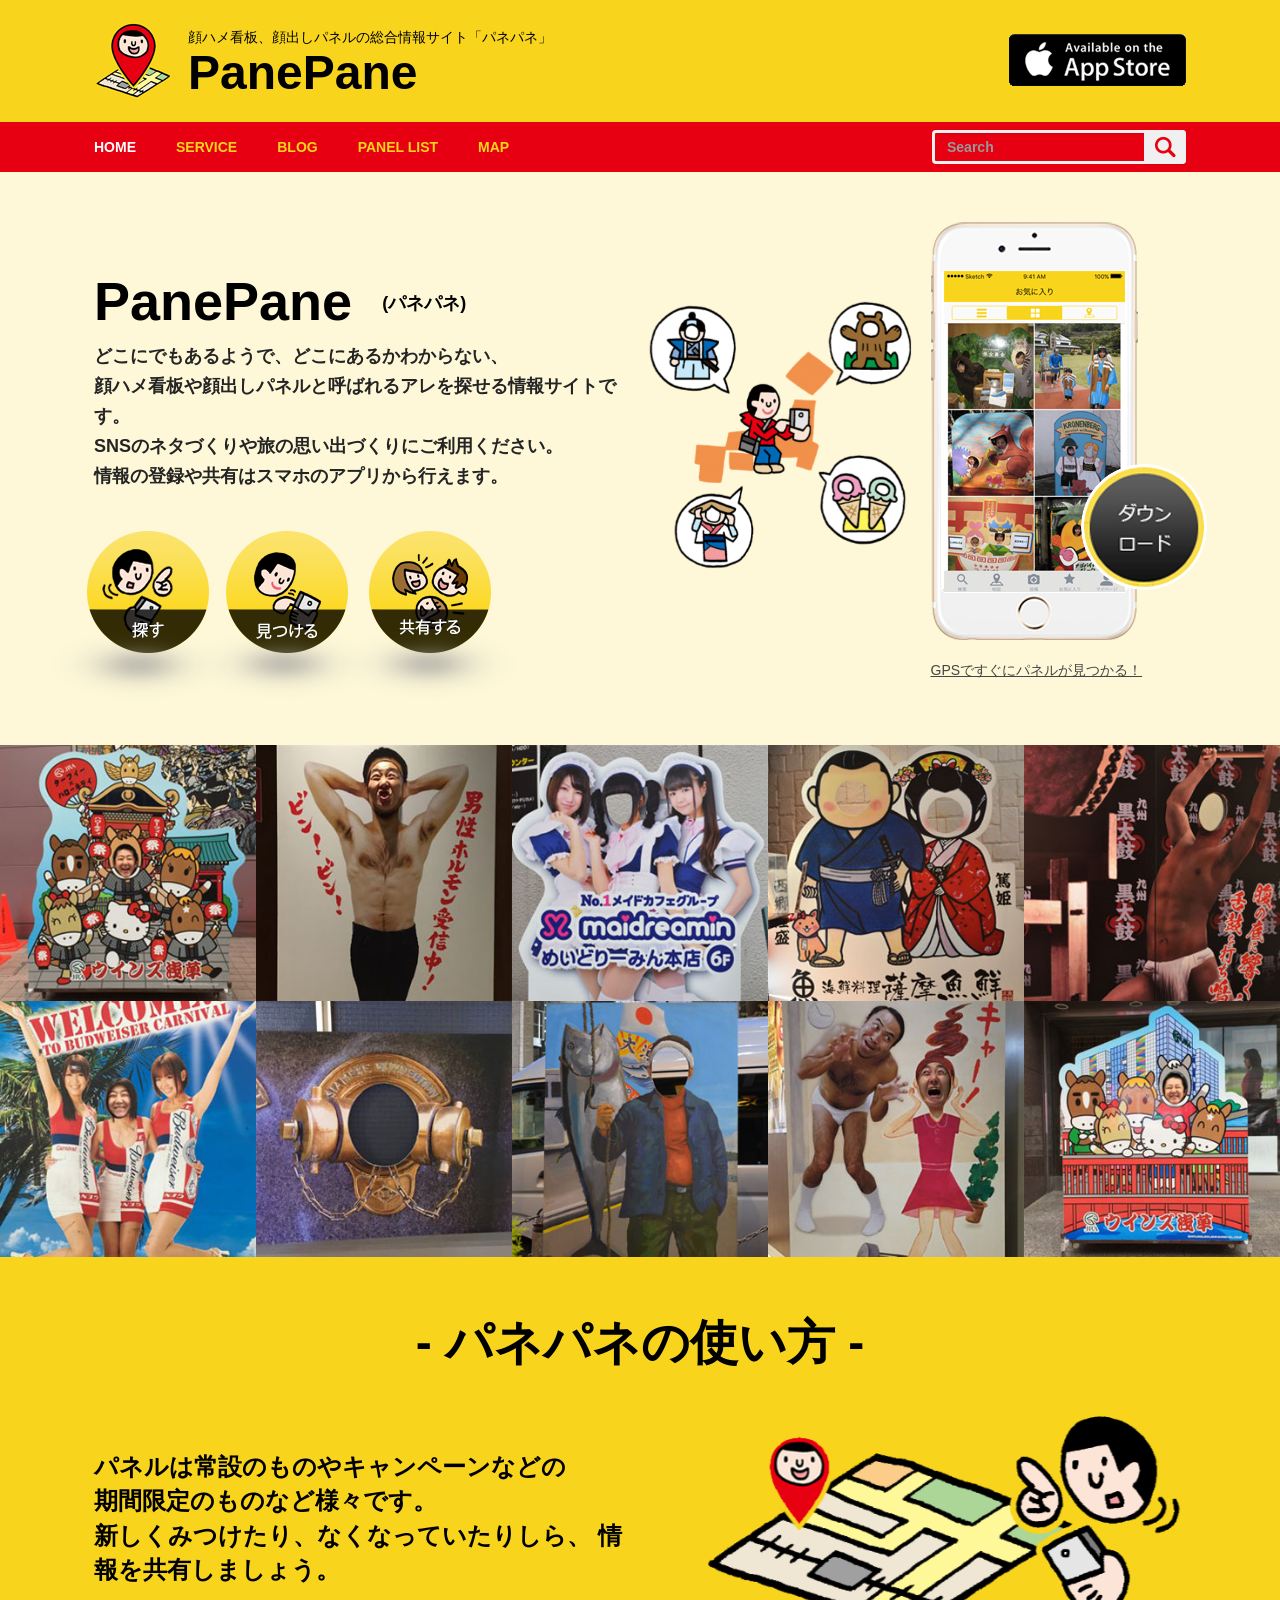
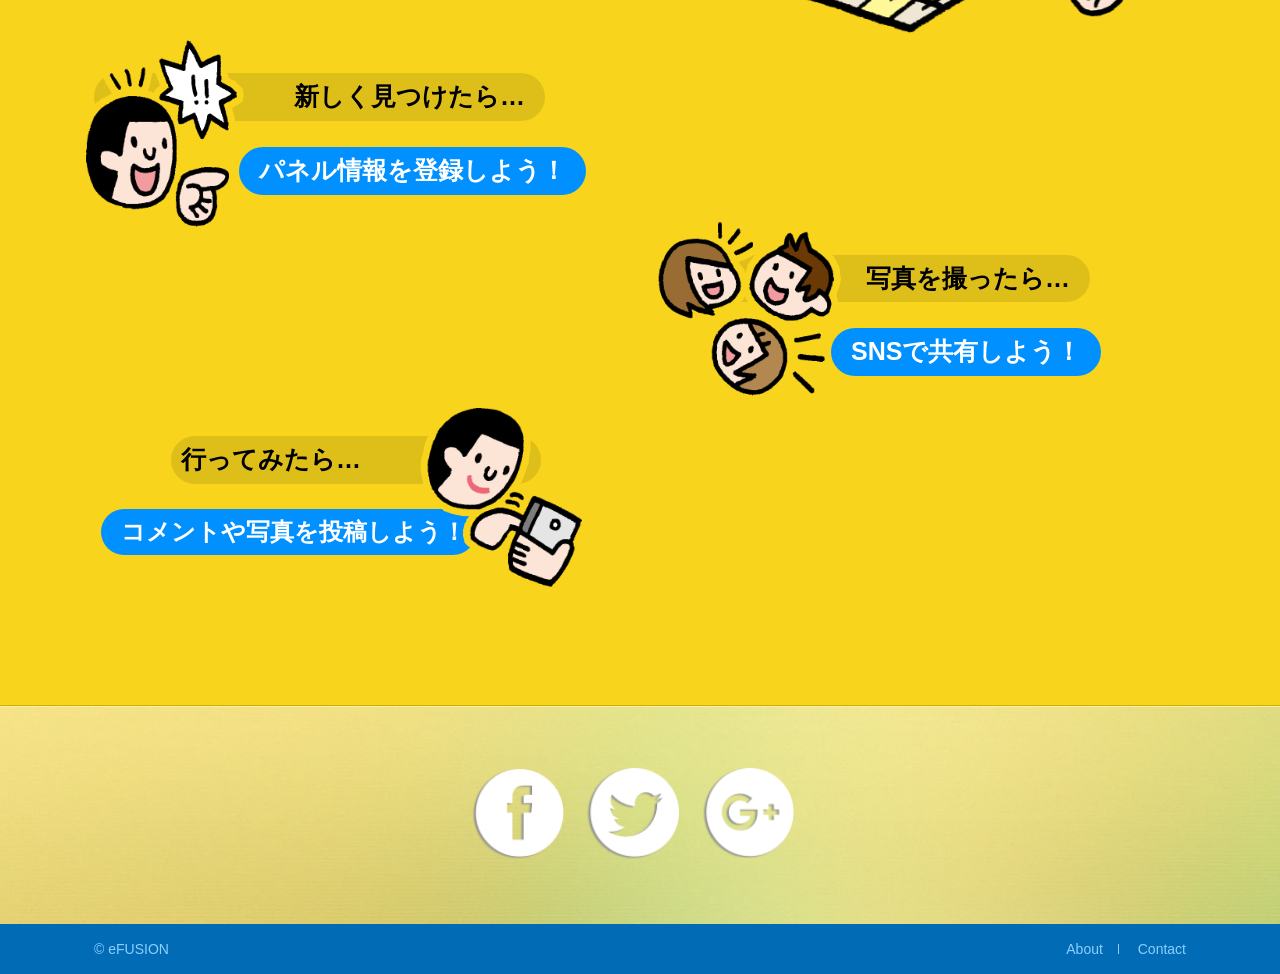
<file: HTML/index.html>
<!DOCTYPE html>
    <!--[if lt IE 7]> <html class="lt-ie9 lt-ie8 lt-ie7" lang="en"> <![endif]-->
    <!--[if IE 7]> <html class="lt-ie9 lt-ie8" lang="en"> <![endif]-->
    <!--[if IE 8]> <html class="lt-ie9" lang="en"> <![endif]-->
    <!--[if gt IE 8]><!--> <html lang="en"> <!--<![endif]-->
  <head>
    <meta charset="utf-8">
    <meta http-equiv="X-UA-Compatible" content="IE=edge">
    <meta name="viewport" content="width=device-width, initial-scale=1">
    <!-- The above 3 meta tags *must* come first in the head; any other head content must come *after* these tags -->
    <link rel="icon" href="images/fav.png">
    <title>PanePane</title>

    <!-- Start css -->
	<link rel="stylesheet" type="text/css" href="css/style.css">
	<link rel="stylesheet" type="text/css" href="css/bootstrap.css">
	<link rel="stylesheet" type="text/css" href="css/bootstrap-theme.css">
    <link rel="stylesheet" type="text/css" href="css/animated1.css">
    <!-- End css -->

    <!-- Start js -->
	<script src="https://ajax.googleapis.com/ajax/libs/jquery/1.11.2/jquery.min.js"></script>
    <script type="text/javascript" src="js/bootstrap.js"></script>
    <script type="text/javascript" src="js/wow.min.js"></script>
    <!-- End js -->

    <!-- HTML5 shim and Respond.js for IE8 support of HTML5 elements and media queries -->
    <!-- WARNING: Respond.js doesn't work if you view the page via file:// -->
    <!--[if lt IE 9]>
      <script src="https://oss.maxcdn.com/html5shiv/3.7.2/html5shiv.min.js"></script>
      <script src="https://oss.maxcdn.com/respond/1.4.2/respond.min.js"></script>
    <![endif]-->
    <script>
		new WOW().init();
	</script>

  </head>
  <body>

    <div class="mainwrapper">
    	<!--start hader section-->
        <header>
            <div class="header_top">
                <div class="container">
                    <div class="col-sm-8">
                        <div class="logo">
                            <a href="#"><img src="images/logo.png" alt="" title=""></a>
                            <p>顔ハメ看板、顔出しパネルの総合情報サイト「パネパネ」</p>
                            <h2>PanePane</h2>
                        </div>
                    </div>
                    <div class="col-sm-4">
                        <div class="app">
                            <a href="https://itunes.apple.com/us/app/panepane-yanhame-kan-ban-yan/id1107382086?ls=1&mt=8" target="_blank"><img src="images/app_store.png" alt="" title=""></a>
                        </div>
                    </div>
                </div>
            </div>
            <div class="header_nav">
            	<div class="container">
                    <nav class="navbar navbar-default">
                      <div class="container-fluid">
                        <!-- Brand and toggle get grouped for better mobile display -->
                        <div class="navbar-header">
                          <button type="button" class="navbar-toggle collapsed" data-toggle="collapse" data-target="#bs-example-navbar-collapse-1" aria-expanded="false">
                            <span class="sr-only">Toggle navigation</span>
                            <span class="icon-bar"></span>
                            <span class="icon-bar"></span>
                            <span class="icon-bar"></span>
                          </button>
                        </div>
                        <!-- Collect the nav links, forms, and other content for toggling -->
                        <div class="collapse navbar-collapse" id="bs-example-navbar-collapse-1">
                          <ul class="nav navbar-nav">
                            <li><a class="active" href="#">Home</a></li>
                            <li><a href="#">Service</a></li>
                            <li><a href="#">Blog</a></li>
                            <li><a href="panel_list.html">Panel List</a></li>
                            <li><a href="map.html">Map</a></li>
                          </ul>
                        </div><!-- /.navbar-collapse -->
                      </div><!-- /.container-fluid -->
                    </nav>
                    <form class="navbar-form navbar-left" role="search">
                    	<div class="form-group">
                        	<input type="text" class="form-control" placeholder="Search">
                        </div>
                    	<button type="submit" class="btn btn-default">&nbsp;</button>
                    </form>
            	</div>
            </div>
        </header>
    	<!--end hader section-->
    	<!--start banner section-->
        <section class="banner wow slideInDown" data-wow-delay="0.2s">
        	<div class="container">
            	<div class="col-sm-6">
                	<div class="banner_cont">
                    	<h1>PanePane <span>(パネパネ)</span></h1>
                        <p>どこにでもあるようで、どこにあるかわからない、<br>
                        顔ハメ看板や顔出しパネルと呼ばれるアレを探せる情報サイトです。<br>
                        SNSのネタづくりや旅の思い出づくりにご利用ください。<br>
                        情報の登録や共有はスマホのアプリから行えます。
                        </p>
                    </div>
                    <div class="banner_service wow fadeInUp" data-wow-delay="1s">
                    	<a href="#"><img src="images/look_for.png"></a>
                    	<a href="#"><img src="images/locket.png"></a>
                    	<a href="#"><img src="images/share.png"></a>
                    </div>
                </div>
            	<div class="col-sm-3">
                	<div class="banner_map">
                		<img src="images/map.png" alt="" title="">
                    </div>
                </div>
            	<div class="col-sm-3">
                	<div class="banner_app">
                		<img src="images/phone.png" alt="" title="">
                        <span><a href="https://itunes.apple.com/us/app/panepane-yanhame-kan-ban-yan/id1107382086?ls=1&mt=8" target="_blank"><img src="images/download.png" alt="" title=""></a></span>
                        <a href="https://itunes.apple.com/us/app/panepane-yanhame-kan-ban-yan/id1107382086?ls=1&mt=8" target="_blank">GPSですぐにパネルが見つかる！</a>
                    </div>
                </div>
            </div>
        </section>
    	<!--end banne sectionr-->
    	<!--start panel section-->
        <section class="panel_area">
        	<div class="panel_item">
            	<a href="panel-list-details.html"><img src="images/img1.jpg" alt="" title="">
                <div class="hov">&nbsp;</div></a>
            </div>
        	<div class="panel_item">
            	<a href="#"><img src="images/img2.jpg" alt="" title="">
                <div class="hov">&nbsp;</div></a>
            </div>
        	<div class="panel_item">
            	<a href="#"><img src="images/img3.jpg" alt="" title="">
                <div class="hov">&nbsp;</div></a>
            </div>
        	<div class="panel_item">
            	<a href="#"><img src="images/img4.jpg" alt="" title="">
                <div class="hov">&nbsp;</div></a>
            </div>
        	<div class="panel_item">
            	<a href="#"><img src="images/img5.jpg" alt="" title="">
                <div class="hov">&nbsp;</div></a>
            </div>
        	<div class="panel_item">
            	<a href="#"><img src="images/img6.jpg" alt="" title="">
                <div class="hov">&nbsp;</div></a>
            </div>
        	<div class="panel_item">
            	<a href="#"><img src="images/img7.jpg" alt="" title="">
                <div class="hov">&nbsp;</div></a>
            </div>
        	<div class="panel_item">
            	<a href="#"><img src="images/img8.jpg" alt="" title="">
                <div class="hov">&nbsp;</div></a>
            </div>
        	<div class="panel_item">
            	<a href="#"><img src="images/img9.jpg" alt="" title="">
                <div class="hov">&nbsp;</div></a>
            </div>
        	<div class="panel_item">
            	<a href="#"><img src="images/img10.jpg" alt="" title="">
                <div class="hov">&nbsp;</div></a>
            </div>
        </section>
    	<!--end panel sectionr-->
    	<!--start bloag section-->
        <section class="bloag_area">
			<div class="container">
            	<h1> - パネパネの使い方 - </h1>
                <div class="bloag_area_top">
                	<div class="col-sm-6 wow fadeInLeft" data-wow-delay="0.4s">
                        <p>パネルは常設のものやキャンペーンなどの<br>
                        期間限定のものなど様々です。<br>
                        新しくみつけたり、なくなっていたりしら、
                        情報を共有しましょう。
                        </p>
                	</div>
                	<div class="col-sm-6 wow fadeInRight" data-wow-delay="0.4s">
                        <img src="images/bloag_img1.png" alt="" title="">
                	</div>
                </div>
                
                <div class="bloag_area_post">
                	<div class="bloag_area_post_main float_left wow fadeInUp" data-wow-delay="0.2s">
                    	<div class="bloag_area_post_img"><img src="images/chart1.png" alt="" title=""></div>
                        <div class="bloag_area_post_cont1"><p>新しく見つけたら…</p></div>
                        <div class="bloag_area_post_cont2 test"><p>パネル情報を登録しよう！</p></div>
                	</div>
                </div>
                <div class="bloag_area_post">
                	<div class="bloag_area_post_main float_right wow fadeInUp" data-wow-delay="0.4s">
                    	<div class="bloag_area_post_img"><img src="images/chart2.png" alt="" title=""></div>
                        <div class="bloag_area_post_cont1"><p>写真を撮ったら…</p></div>
                        <div class="bloag_area_post_cont2"><p>SNSで共有しよう！</p></div>
                	</div>
                </div>
                <div class="bloag_area_post">
                	<div class="bloag_area_post_main float_left wow fadeInUp" data-wow-delay="0.6s">
                    	<div class="bloag_area_post_img_right"><img src="images/chart3.png" alt="" title=""></div>
                        <div class="bloag_area_post_cont1_left"><p>行ってみたら…</p></div>
                        <div class="bloag_area_post_cont2_left"><p>コメントや写真を投稿しよう！</p></div>
                	</div>
                </div>
            </div>
        </section>
    	<!--end bloag sectionr-->
    	<!--start footer-->
        <footer>
              <div class="footer_top">
                  <div class="container">
                      <ul>
                      <li><a href="https://www.facebook.com/efusionjp/" target="_blank"><img src="images/facebook_icon.png" alt="" title=""></a></li>
                      <li><a href="https://twitter.com/efusion_ja" target="_blank"><img src="images/twitter_icon.png" alt="" title=""></a></li>
                      <li><a href="https://plus.google.com/106663625365783609235/" target="_blank"><img src="images/google_icon.png" alt="" title=""></a></li>
                  </ul>
                  </div>
              </div>
              
              <div class="footer_bottom">
                  <div class="container">
                      <div class="col-sm-6"><p>© eFUSION</p></div>
                      <div class="col-sm-6">
                          <ul>
                              <li><a href="https://www.efusion.co.jp/">About</a></li>
                              <li><a class="last_child" href="https://www.efusion.co.jp/contact/" target="_blank">Contact</a></li>
                          </ul>
                      </div>
                  </div>
              </div>
        </footer>
    	<!--end footer-->
    </div>

  </body>
</html>
</file>
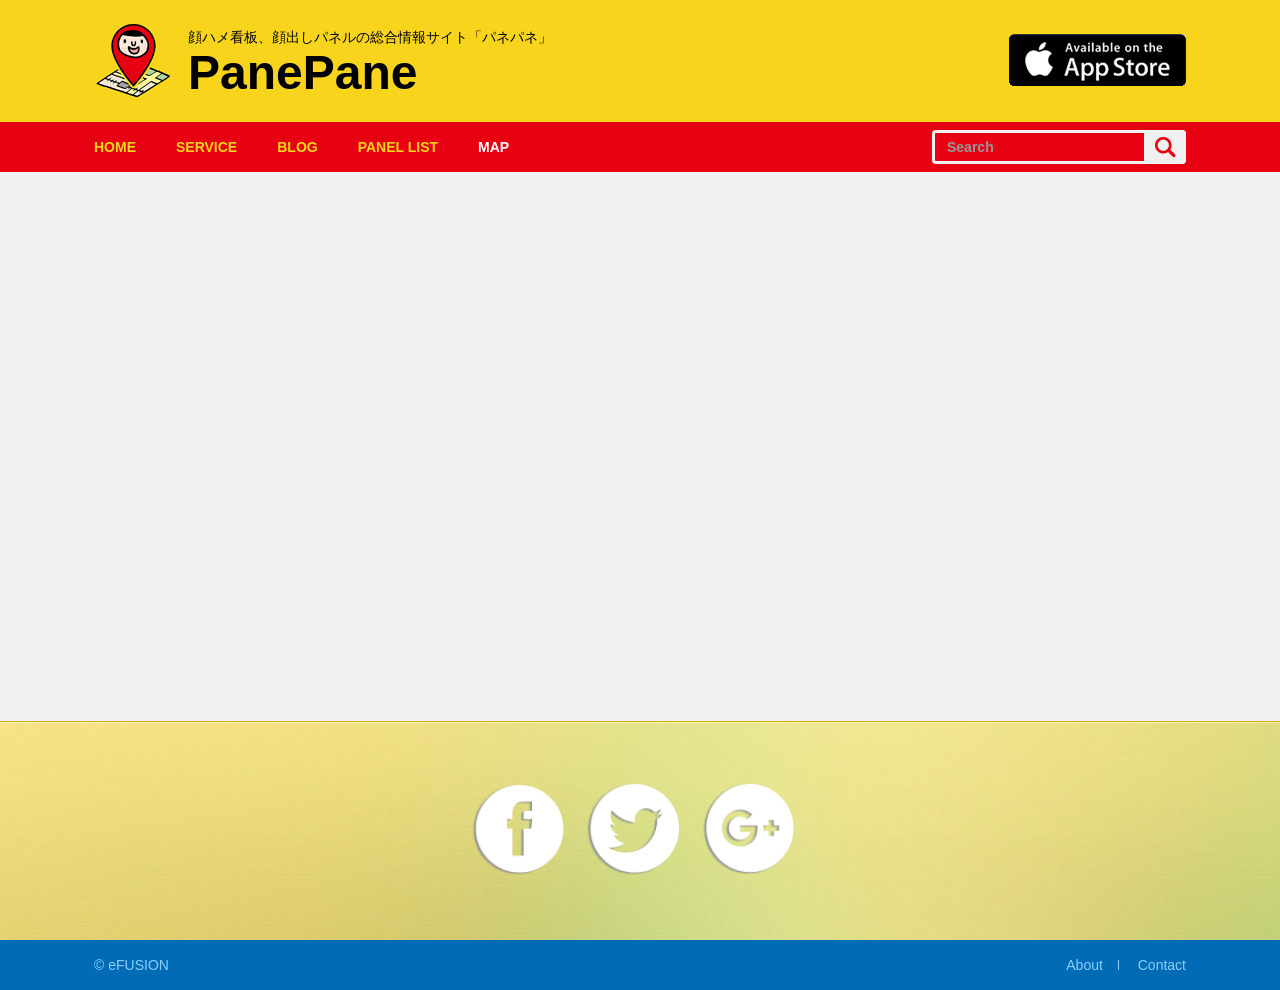
<file: HTML/map.html>
<!DOCTYPE html>
    <!--[if lt IE 7]> <html class="lt-ie9 lt-ie8 lt-ie7" lang="en"> <![endif]-->
    <!--[if IE 7]> <html class="lt-ie9 lt-ie8" lang="en"> <![endif]-->
    <!--[if IE 8]> <html class="lt-ie9" lang="en"> <![endif]-->
    <!--[if gt IE 8]><!--> <html lang="en"> <!--<![endif]-->
  <head>
    <meta charset="utf-8">
    <meta http-equiv="X-UA-Compatible" content="IE=edge">
    <meta name="viewport" content="width=device-width, initial-scale=1">
    <!-- The above 3 meta tags *must* come first in the head; any other head content must come *after* these tags -->
    <link rel="icon" href="images/fav.png">
    <title>PanePane</title>

    <!-- Start css -->
	<link rel="stylesheet" type="text/css" href="css/style.css">
	<link rel="stylesheet" type="text/css" href="css/bootstrap.css">
	<link rel="stylesheet" type="text/css" href="css/bootstrap-theme.css">
    <link rel="stylesheet" type="text/css" href="css/animated1.css">
    <!-- End css -->

    <!-- Start js -->
	<script src="https://ajax.googleapis.com/ajax/libs/jquery/1.11.2/jquery.min.js"></script>
    <script type="text/javascript" src="js/bootstrap.js"></script>
    <script type="text/javascript" src="js/wow.min.js"></script>
    <!-- End js -->

    <!-- HTML5 shim and Respond.js for IE8 support of HTML5 elements and media queries -->
    <!-- WARNING: Respond.js doesn't work if you view the page via file:// -->
    <!--[if lt IE 9]>
      <script src="https://oss.maxcdn.com/html5shiv/3.7.2/html5shiv.min.js"></script>
      <script src="https://oss.maxcdn.com/respond/1.4.2/respond.min.js"></script>
    <![endif]-->
    <script>
		new WOW().init();
	</script>

  </head>
  <body>
    <div class="mainwrapper">
    	<!--start hader section-->
        <header>
            <div class="header_top">
                <div class="container">
                    <div class="col-sm-8">
                        <div class="logo">
                            <a href="#"><img src="images/logo.png" alt="" title=""></a>
                            <p>顔ハメ看板、顔出しパネルの総合情報サイト「パネパネ」</p>
                            <h2>PanePane</h2>
                        </div>
                    </div>
                    <div class="col-sm-4">
                        <div class="app">
                            <a href="https://itunes.apple.com/us/app/panepane-yanhame-kan-ban-yan/id1107382086?ls=1&mt=8" target="_blank"><img src="images/app_store.png" alt="" title=""></a>
                        </div>
                    </div>
                </div>
            </div>
            <div class="header_nav">
            	<div class="container">
                    <nav class="navbar navbar-default">
                      <div class="container-fluid">
                        <!-- Brand and toggle get grouped for better mobile display -->
                        <div class="navbar-header">
                          <button type="button" class="navbar-toggle collapsed" data-toggle="collapse" data-target="#bs-example-navbar-collapse-1" aria-expanded="false">
                            <span class="sr-only">Toggle navigation</span>
                            <span class="icon-bar"></span>
                            <span class="icon-bar"></span>
                            <span class="icon-bar"></span>
                          </button>
                        </div>
                        <!-- Collect the nav links, forms, and other content for toggling -->
                        <div class="collapse navbar-collapse" id="bs-example-navbar-collapse-1">
                          <ul class="nav navbar-nav">
                            <li><a href="index.html">Home</a></li>
                            <li><a href="#">Service</a></li>
                            <li><a href="#">Blog</a></li>
                            <li><a href="panel_list.html">Panel List</a></li>
                            <li><a class="active" href="#">Map</a></li>
                          </ul>
                        </div><!-- /.navbar-collapse -->
                      </div><!-- /.container-fluid -->
                    </nav>
                    <form class="navbar-form navbar-left" role="search">
                    	<div class="form-group">
                        	<input type="text" class="form-control" placeholder="Search">
                        </div>
                    	<button type="submit" class="btn btn-default">&nbsp;</button>
                    </form>
            	</div>
            </div>
        </header>
    	<!--end hader section-->
    	<!--start Map section-->
        <section class="map_area">
            <iframe src="https://www.google.com/maps/embed?pb=!1m10!1m8!1m3!1d10329.711231516794!2d90.38314586897725!3d23.74365515936548!3m2!1i1024!2i768!4f13.1!5e0!3m2!1sbn!2sbd!4v1461819251041" frameborder="0" style="border:0" allowfullscreen></iframe>
        </section>
    	<!--end map section-->
    	<!--start footer-->
        <footer>
              <div class="footer_top">
                  <div class="container">
                      <ul>
                      <li><a href="https://www.facebook.com/efusionjp/" target="_blank"><img src="images/facebook_icon.png" alt="" title=""></a></li>
                      <li><a href="https://twitter.com/efusion_ja" target="_blank"><img src="images/twitter_icon.png" alt="" title=""></a></li>
                      <li><a href="https://plus.google.com/106663625365783609235/" target="_blank"><img src="images/google_icon.png" alt="" title=""></a></li>
                  </ul>
                  </div>
              </div>
              
              <div class="footer_bottom">
                  <div class="container">
                      <div class="col-sm-6"><p>© eFUSION</p></div>
                      <div class="col-sm-6">
                          <ul>
                              <li><a href="https://www.efusion.co.jp/">About</a></li>
                              <li><a class="last_child" href="https://www.efusion.co.jp/contact/" target="_blank">Contact</a></li>
                          </ul>
                      </div>
                  </div>
              </div>
        </footer>
    	<!--end footer-->
    </div>
  </body>
</html>
</file>
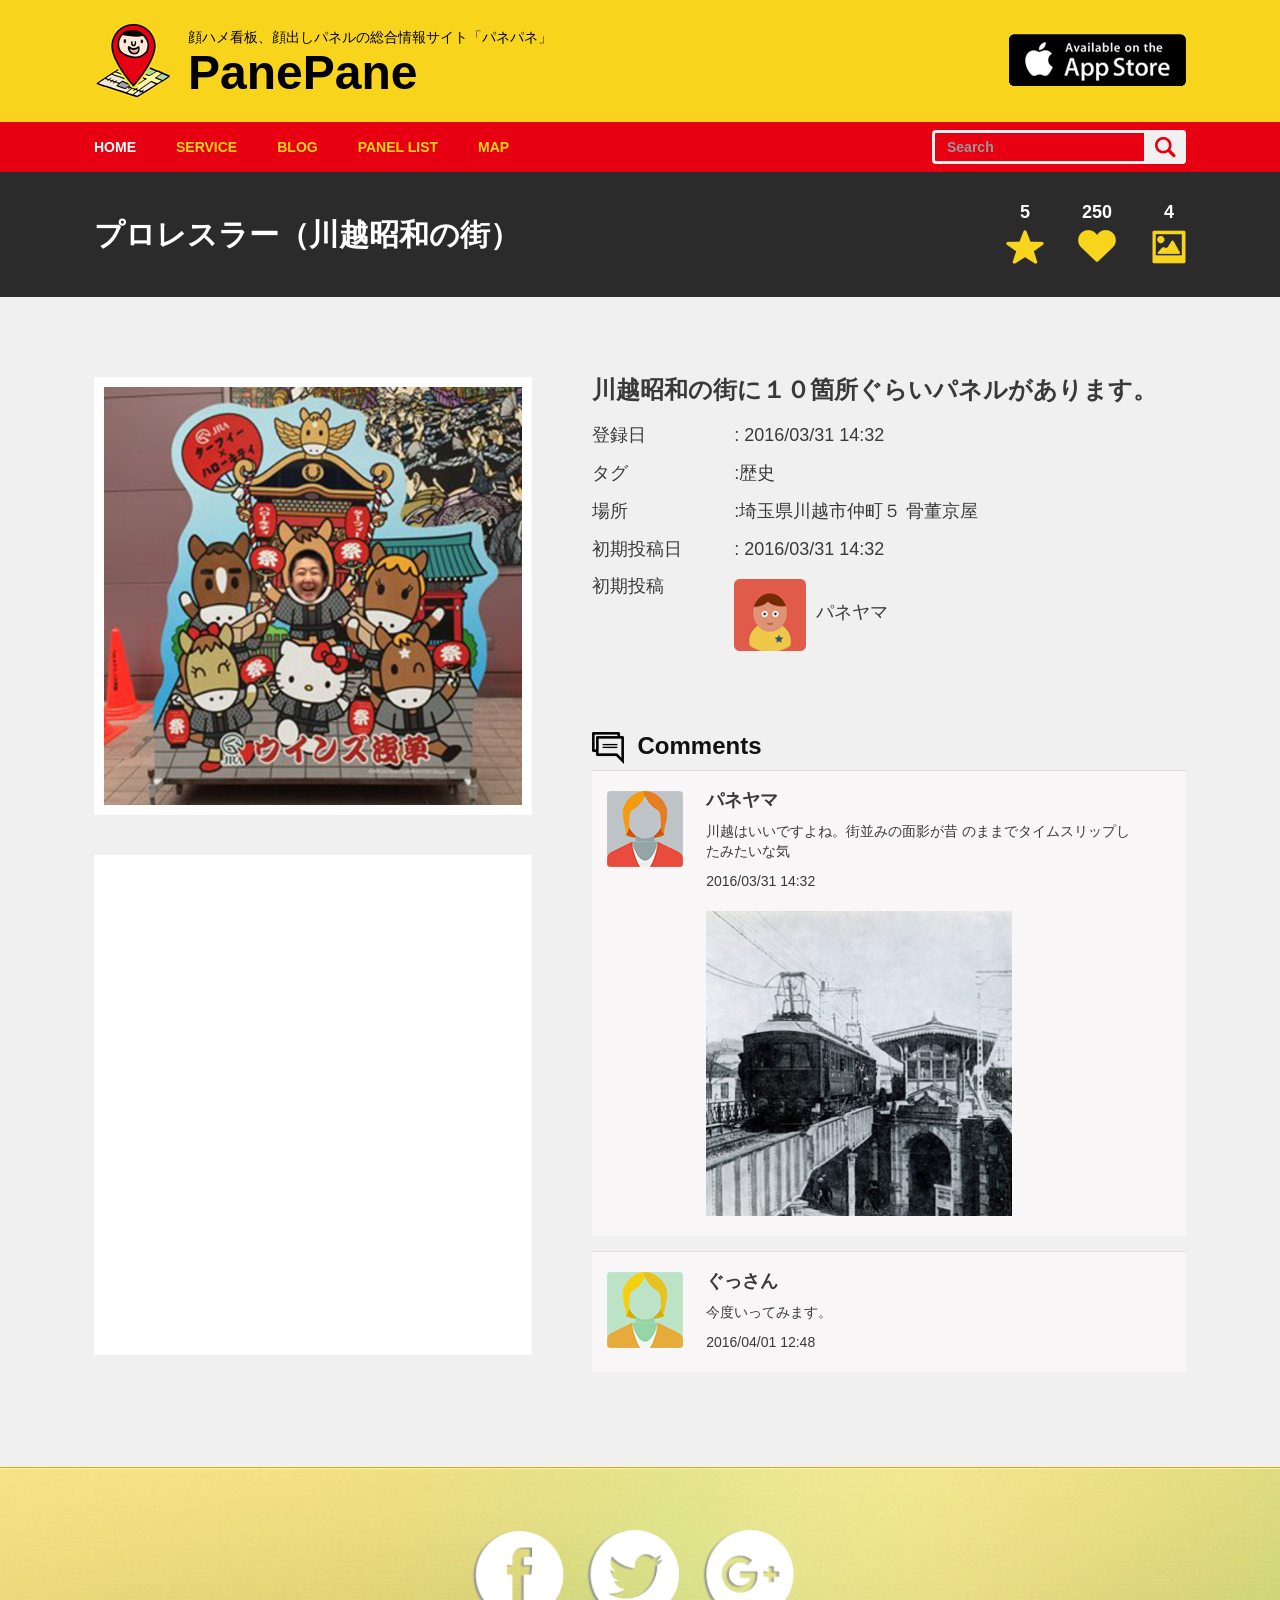
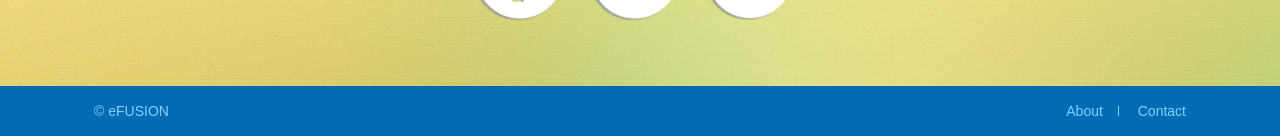
<file: HTML/panel-list-details.html>
<!DOCTYPE html>
    <!--[if lt IE 7]> <html class="lt-ie9 lt-ie8 lt-ie7" lang="en"> <![endif]-->
    <!--[if IE 7]> <html class="lt-ie9 lt-ie8" lang="en"> <![endif]-->
    <!--[if IE 8]> <html class="lt-ie9" lang="en"> <![endif]-->
    <!--[if gt IE 8]><!--> <html lang="en"> <!--<![endif]-->
  <head>
    <meta charset="utf-8">
    <meta http-equiv="X-UA-Compatible" content="IE=edge">
    <meta name="viewport" content="width=device-width, initial-scale=1">
    <!-- The above 3 meta tags *must* come first in the head; any other head content must come *after* these tags -->
    <link rel="icon" href="images/fav.png">
    <title>PanePane</title>

    <!-- Start css -->
	<link rel="stylesheet" type="text/css" href="css/style.css">
	<link rel="stylesheet" type="text/css" href="css/bootstrap.css">
	<link rel="stylesheet" type="text/css" href="css/bootstrap-theme.css">
    <link rel="stylesheet" type="text/css" href="css/animated1.css">
    <!-- End css -->

    <!-- Start js -->
	<script src="https://ajax.googleapis.com/ajax/libs/jquery/1.11.2/jquery.min.js"></script>
    <script type="text/javascript" src="js/bootstrap.js"></script>
    <script type="text/javascript" src="js/wow.min.js"></script>
    <!-- End js -->

    <!-- HTML5 shim and Respond.js for IE8 support of HTML5 elements and media queries -->
    <!-- WARNING: Respond.js doesn't work if you view the page via file:// -->
    <!--[if lt IE 9]>
      <script src="https://oss.maxcdn.com/html5shiv/3.7.2/html5shiv.min.js"></script>
      <script src="https://oss.maxcdn.com/respond/1.4.2/respond.min.js"></script>
    <![endif]-->
    <script>
		new WOW().init();
	</script>

  </head>
  <body>
    <div class="mainwrapper">
    	<!--start hader section-->
        <header>
            <div class="header_top">
                <div class="container">
                    <div class="col-sm-8">
                        <div class="logo">
                            <a href="#"><img src="images/logo.png" alt="" title=""></a>
                            <p>顔ハメ看板、顔出しパネルの総合情報サイト「パネパネ」</p>
                            <h2>PanePane</h2>
                        </div>
                    </div>
                    <div class="col-sm-4">
                        <div class="app">
                            <a href="https://itunes.apple.com/us/app/panepane-yanhame-kan-ban-yan/id1107382086?ls=1&mt=8" target="_blank"><img src="images/app_store.png" alt="" title=""></a>
                        </div>
                    </div>
                </div>
            </div>
            <div class="header_nav">
            	<div class="container">
                    <nav class="navbar navbar-default">
                      <div class="container-fluid">
                        <!-- Brand and toggle get grouped for better mobile display -->
                        <div class="navbar-header">
                          <button type="button" class="navbar-toggle collapsed" data-toggle="collapse" data-target="#bs-example-navbar-collapse-1" aria-expanded="false">
                            <span class="sr-only">Toggle navigation</span>
                            <span class="icon-bar"></span>
                            <span class="icon-bar"></span>
                            <span class="icon-bar"></span>
                          </button>
                        </div>
                        <!-- Collect the nav links, forms, and other content for toggling -->
                        <div class="collapse navbar-collapse" id="bs-example-navbar-collapse-1">
                          <ul class="nav navbar-nav">
                            <li><a class="active" href="index.html">Home</a></li>
                            <li><a href="#">Service</a></li>
                            <li><a href="#">Blog</a></li>
                            <li><a href="panel_list.html">Panel List</a></li>
                            <li><a href="map.html">Map</a></li>
                          </ul>
                        </div><!-- /.navbar-collapse -->
                      </div><!-- /.container-fluid -->
                    </nav>
                    <form class="navbar-form navbar-left" role="search">
                    	<div class="form-group">
                        	<input type="text" class="form-control" placeholder="Search">
                        </div>
                    	<button type="submit" class="btn btn-default">&nbsp;</button>
                    </form>
            	</div>
            </div>
        </header>
    	<!--end hader section-->
    	<!--start panel review section-->
        <section class="panel_review">
        	<div class="container">
            	<div class="col-sm-8">
                	<h2>プロレスラー（川越昭和の街）</h2>
                </div>
            	<div class="col-sm-4">
                	<div class="review_area">
                    	<div class="review_iteam">
                        	<span>4</span>
                            <img src="images/img_view.png" alt="" title="">
                        </div>
                    	<div class="review_iteam">
                        	<span>250</span>
                            <img src="images/like.png" alt="" title="">
                        </div>
                    	<div class="review_iteam">
                        	<span>5</span>
                            <img src="images/stare.png" alt="" title="">
                        </div>
                    </div>
                </div>
            </div>
        </section>
    	<!--end panel details title section-->
    	<!--start panel review details section-->
        <section class="panel_detail_area">
        	<div class="container">
            	<div class="col-sm-5">
                	<div class="panel_detail_img">
                    	<img src="images/image_detail.jpg" alt="" title="">
                    </div>
                	<div class="panel_detail_map">
                    	<iframe src="https://www.google.com/maps/embed?pb=!1m10!1m8!1m3!1d10329.711231516794!2d90.38314586897725!3d23.74365515936548!3m2!1i1024!2i768!4f13.1!5e0!3m2!1sbn!2sbd!4v1461819251041" frameborder="0" style="border:0" allowfullscreen></iframe>
                    </div>
                </div>
            	<div class="col-sm-7">
                	<div class="panel_detail_profile">
                    	<h2>川越昭和の街に１０箇所ぐらいパネルがあります。</h2>
                        <div class="panel_detail_profile_row">
                        	<div class="panel_detail_profile_colsm">登録日</div>
                        	<div class="panel_detail_profile_collg">: 2016/03/31 14:32 </div>
                        </div>
                        <div class="panel_detail_profile_row">
                        	<div class="panel_detail_profile_colsm">タグ</div>
                        	<div class="panel_detail_profile_collg">:歴史</div>
                        </div>
                        <div class="panel_detail_profile_row">
                        	<div class="panel_detail_profile_colsm">場所</div>
                        	<div class="panel_detail_profile_collg">:埼玉県川越市仲町５ 骨董京屋</div>
                        </div>
                        <div class="panel_detail_profile_row">
                        	<div class="panel_detail_profile_colsm">初期投稿日</div>
                        	<div class="panel_detail_profile_collg">: 2016/03/31 14:32 </div>
                        </div>
                        <div class="panel_detail_profile_row">
                        	<div class="panel_detail_profile_colsm">初期投稿</div>
                        	<div class="panel_detail_profile_collg">
                            	<img src="images/img_icon.png" alt="" title="">
                                <span>パネヤマ</span>
                            </div>
                        </div>
                    </div>
                    <div class="panel_detail_comment">
                    	<div class="panel_detail_comment_heading">
                            <img src="images/comment_icon.png" alt="" title="">
                            <h3>Comments</h3>
                        </div>
                        <div class="comment_row">
                        	<div class="comment_colsm"><img src="images/user1.png" alt="" title=""></div>
                        	<div class="comment_collg">
                                <h4>パネヤマ</h4>
                                <p>川越はいいですよね。街並みの面影が昔 のままでタイムスリップしたみたいな気</p>
                                <span>2016/03/31 14:32</span>
                            	<img src="images/coment_image.jpg" alt="" title="">
                            </div>
                        </div>
                        <div class="comment_row">
                        	<div class="comment_colsm"><img src="images/user2.png" alt="" title=""></div>
                        	<div class="comment_collg">
                                <h4>ぐっさん</h4>
                                <p>今度いってみます。</p>
                                <span>2016/04/01 12:48</span>
                            </div>
                        </div>
                    </div>
                </div>
            </div>
        </section>
    	<!--end panel review details section-->
    	<!--start footer-->
        <footer>
              <div class="footer_top">
                  <div class="container">
                      <ul>
                      <li><a href="https://www.facebook.com/efusionjp/" target="_blank"><img src="images/facebook_icon.png" alt="" title=""></a></li>
                      <li><a href="https://twitter.com/efusion_ja" target="_blank"><img src="images/twitter_icon.png" alt="" title=""></a></li>
                      <li><a href="https://plus.google.com/106663625365783609235/" target="_blank"><img src="images/google_icon.png" alt="" title=""></a></li>
                  </ul>
                  </div>
              </div>
              
              <div class="footer_bottom">
                  <div class="container">
                      <div class="col-sm-6"><p>© eFUSION</p></div>
                      <div class="col-sm-6">
                          <ul>
                              <li><a href="https://www.efusion.co.jp/">About</a></li>
                              <li><a class="last_child" href="https://www.efusion.co.jp/contact/" target="_blank">Contact</a></li>
                          </ul>
                      </div>
                  </div>
              </div>
        </footer>
    	<!--end footer-->
    </div>
  </body>
</html>
</file>
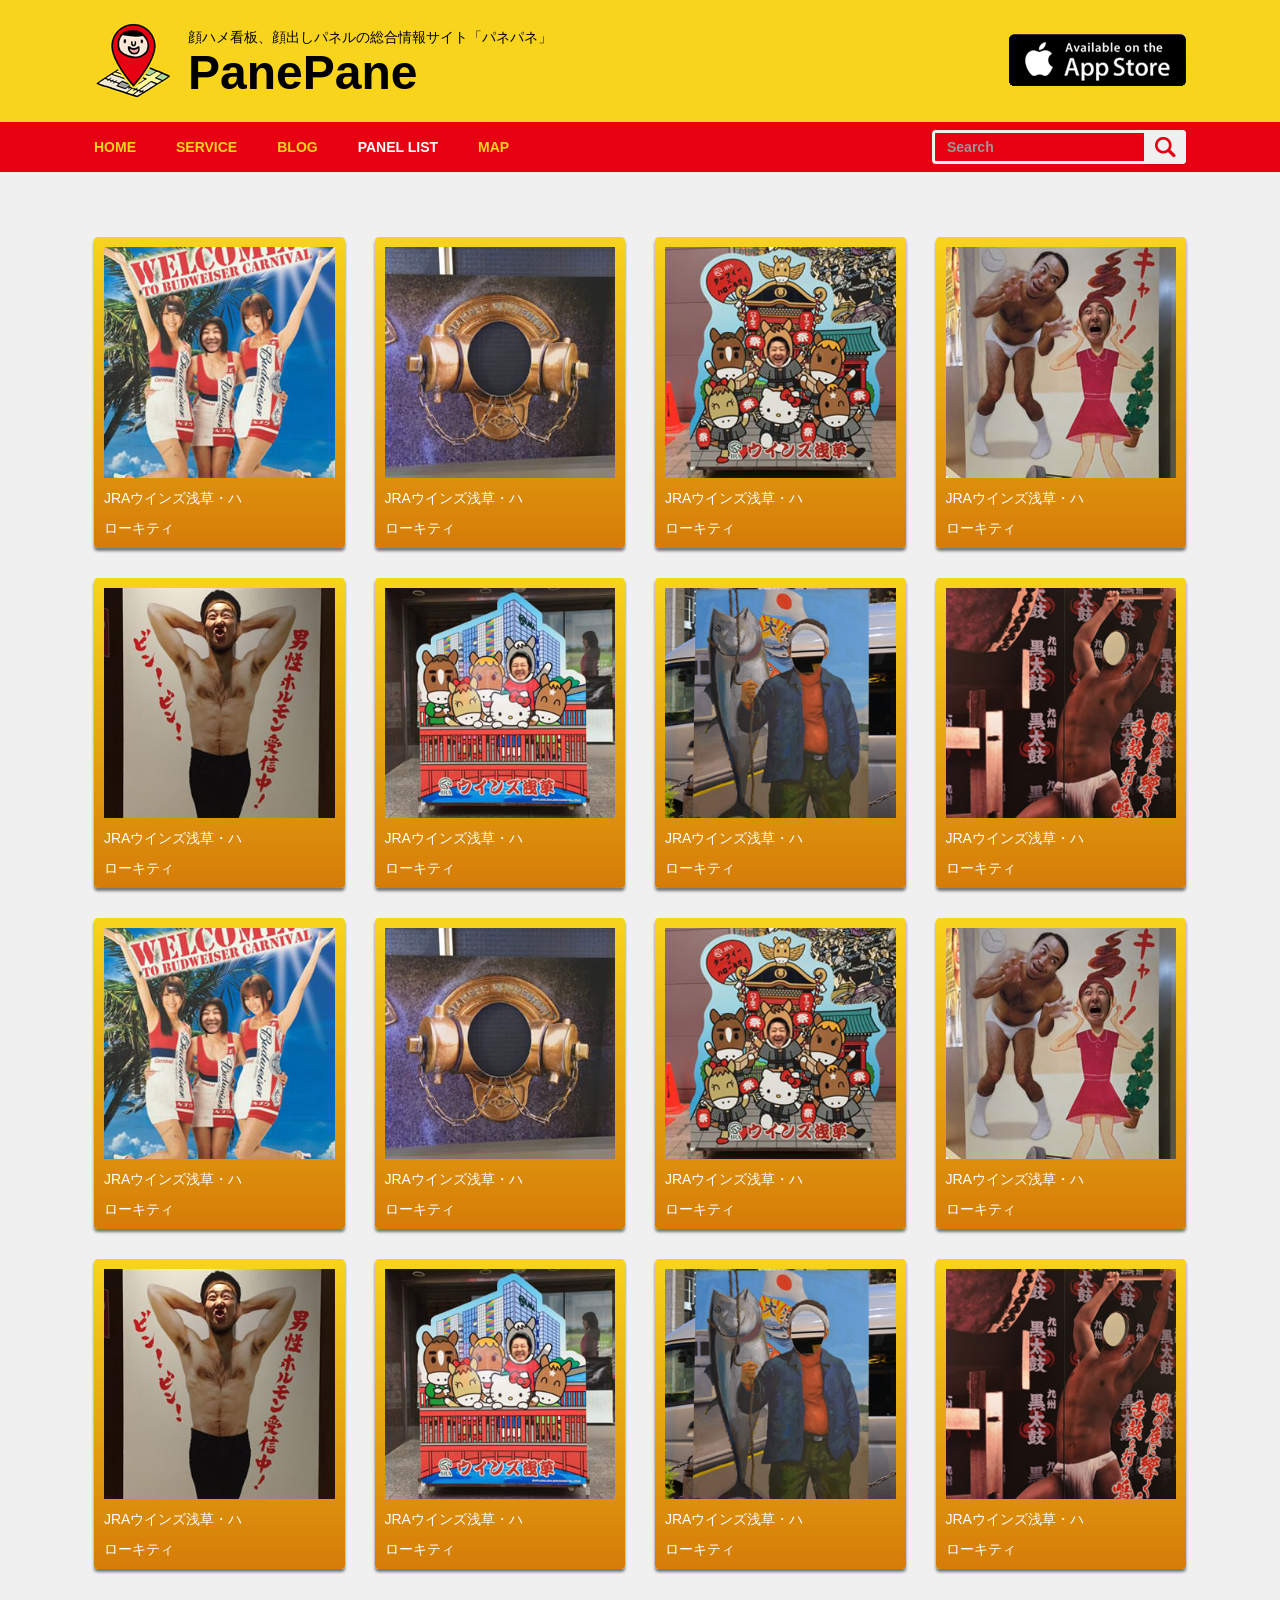
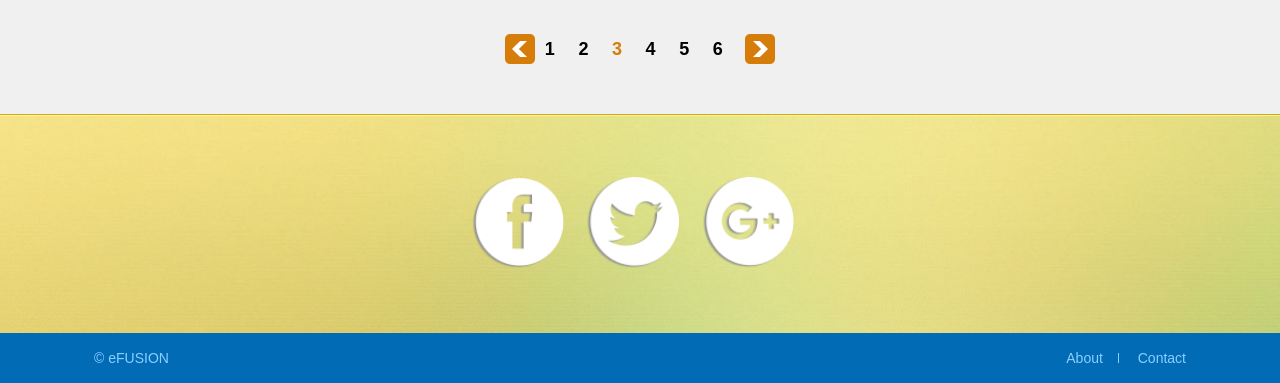
<file: HTML/panel_list.html>
<!DOCTYPE html>
    <!--[if lt IE 7]> <html class="lt-ie9 lt-ie8 lt-ie7" lang="en"> <![endif]-->
    <!--[if IE 7]> <html class="lt-ie9 lt-ie8" lang="en"> <![endif]-->
    <!--[if IE 8]> <html class="lt-ie9" lang="en"> <![endif]-->
    <!--[if gt IE 8]><!--> <html lang="en"> <!--<![endif]-->
  <head>
    <meta charset="utf-8">
    <meta http-equiv="X-UA-Compatible" content="IE=edge">
    <meta name="viewport" content="width=device-width, initial-scale=1">
    <!-- The above 3 meta tags *must* come first in the head; any other head content must come *after* these tags -->
    <link rel="icon" href="images/fav.png">
    <title>PanePane</title>

    <!-- Start css -->
	<link rel="stylesheet" type="text/css" href="css/style.css">
	<link rel="stylesheet" type="text/css" href="css/bootstrap.css">
	<link rel="stylesheet" type="text/css" href="css/bootstrap-theme.css">
    <link rel="stylesheet" type="text/css" href="css/animated1.css">
    <!-- End css -->

    <!-- Start js -->
	<script src="https://ajax.googleapis.com/ajax/libs/jquery/1.11.2/jquery.min.js"></script>
    <script type="text/javascript" src="js/bootstrap.js"></script>
    <script type="text/javascript" src="js/wow.min.js"></script>
    <!-- End js -->

    <!-- HTML5 shim and Respond.js for IE8 support of HTML5 elements and media queries -->
    <!-- WARNING: Respond.js doesn't work if you view the page via file:// -->
    <!--[if lt IE 9]>
      <script src="https://oss.maxcdn.com/html5shiv/3.7.2/html5shiv.min.js"></script>
      <script src="https://oss.maxcdn.com/respond/1.4.2/respond.min.js"></script>
    <![endif]-->
    <script>
		new WOW().init();
	</script>

  </head>
  <body>
    <div class="mainwrapper">
    	<!--start hader section-->
        <header>
            <div class="header_top">
                <div class="container">
                    <div class="col-sm-8">
                        <div class="logo">
                            <a href="#"><img src="images/logo.png" alt="" title=""></a>
                            <p>顔ハメ看板、顔出しパネルの総合情報サイト「パネパネ」</p>
                            <h2>PanePane</h2>
                        </div>
                    </div>
                    <div class="col-sm-4">
                        <div class="app">
                            <a href="https://itunes.apple.com/us/app/panepane-yanhame-kan-ban-yan/id1107382086?ls=1&mt=8" target="_blank"><img src="images/app_store.png" alt="" title=""></a>
                        </div>
                    </div>
                </div>
            </div>
            <div class="header_nav">
            	<div class="container">
                    <nav class="navbar navbar-default">
                      <div class="container-fluid">
                        <!-- Brand and toggle get grouped for better mobile display -->
                        <div class="navbar-header">
                          <button type="button" class="navbar-toggle collapsed" data-toggle="collapse" data-target="#bs-example-navbar-collapse-1" aria-expanded="false">
                            <span class="sr-only">Toggle navigation</span>
                            <span class="icon-bar"></span>
                            <span class="icon-bar"></span>
                            <span class="icon-bar"></span>
                          </button>
                        </div>
                        <!-- Collect the nav links, forms, and other content for toggling -->
                        <div class="collapse navbar-collapse" id="bs-example-navbar-collapse-1">
                          <ul class="nav navbar-nav">
                            <li><a href="index.html">Home</a></li>
                            <li><a href="#">Service</a></li>
                            <li><a href="#">Blog</a></li>
                            <li><a class="active" href="#">Panel List</a></li>
                            <li><a href="map.html">Map</a></li>
                          </ul>
                        </div><!-- /.navbar-collapse -->
                      </div><!-- /.container-fluid -->
                    </nav>
                    <form class="navbar-form navbar-left" role="search">
                    	<div class="form-group">
                        	<input type="text" class="form-control" placeholder="Search">
                        </div>
                    	<button type="submit" class="btn btn-default">&nbsp;</button>
                    </form>
            	</div>
            </div>
        </header>
    	<!--end hader section-->
    	<!--start panel list section-->
		<section class="panel_item_area">
        	<div class="container">
            	<div class="col-lg-3 col-md-4 col-sm-6 col-xs-12">
                	<div class="panel_list wow fadeInUp" data-wow-delay="0.1s">
                    	<div class="panel_list_img">
                        	<a href="#"><img src="images/img6.jpg" alt="" title=""></a>
                        </div>
                    	<div class="panel_list_cont">
                        	<p>JRAウインズ浅草・ハ</p>
                            <p>ローキティ</p>
                        </div>
                    </div>
                </div>
            	<div class="col-lg-3 col-md-4 col-sm-6 col-xs-12">
                	<div class="panel_list wow fadeInUp" data-wow-delay="0.1s">
                    	<div class="panel_list_img">
                        	<a href="#"><img src="images/img7.jpg" alt="" title=""></a>
                        </div>
                    	<div class="panel_list_cont">
                        	<p>JRAウインズ浅草・ハ</p>
                            <p>ローキティ</p>
                        </div>
                    </div>
                </div>
            	<div class="col-lg-3 col-md-4 col-sm-6 col-xs-12">
                	<div class="panel_list wow fadeInUp" data-wow-delay="0.1s">
                    	<div class="panel_list_img">
                        	<a href="#"><img src="images/img1.jpg" alt="" title=""></a>
                        </div>
                    	<div class="panel_list_cont">
                        	<p>JRAウインズ浅草・ハ</p>
                            <p>ローキティ</p>
                        </div>
                    </div>
                </div>
            	<div class="col-lg-3 col-md-4 col-sm-6 col-xs-12">
                	<div class="panel_list wow fadeInUp" data-wow-delay="0.1s">
                    	<div class="panel_list_img">
                        	<a href="#"><img src="images/img9.jpg" alt="" title=""></a>
                        </div>
                    	<div class="panel_list_cont">
                        	<p>JRAウインズ浅草・ハ</p>
                            <p>ローキティ</p>
                        </div>
                    </div>
                </div>
            	<div class="col-lg-3 col-md-4 col-sm-6 col-xs-12">
                	<div class="panel_list wow fadeInUp" data-wow-delay="0.1s">
                    	<div class="panel_list_img">
                        	<a href="#"><img src="images/img2.jpg" alt="" title=""></a>
                        </div>
                    	<div class="panel_list_cont">
                        	<p>JRAウインズ浅草・ハ</p>
                            <p>ローキティ</p>
                        </div>
                    </div>
                </div>
            	<div class="col-lg-3 col-md-4 col-sm-6 col-xs-12">
                	<div class="panel_list wow fadeInUp" data-wow-delay="0.1s">
                    	<div class="panel_list_img">
                        	<a href="#"><img src="images/img10.jpg" alt="" title=""></a>
                        </div>
                    	<div class="panel_list_cont">
                        	<p>JRAウインズ浅草・ハ</p>
                            <p>ローキティ</p>
                        </div>
                    </div>
                </div>
            	<div class="col-lg-3 col-md-4 col-sm-6 col-xs-12">
                	<div class="panel_list wow fadeInUp" data-wow-delay="0.1s">
                    	<div class="panel_list_img">
                        	<a href="#"><img src="images/img8.jpg" alt="" title=""></a>
                        </div>
                    	<div class="panel_list_cont">
                        	<p>JRAウインズ浅草・ハ</p>
                            <p>ローキティ</p>
                        </div>
                    </div>
                </div>
            	<div class="col-lg-3 col-md-4 col-sm-6 col-xs-12">
                	<div class="panel_list wow fadeInUp" data-wow-delay="0.1s">
                    	<div class="panel_list_img">
                        	<a href="#"><img src="images/img5.jpg" alt="" title=""></a>
                        </div>
                    	<div class="panel_list_cont">
                        	<p>JRAウインズ浅草・ハ</p>
                            <p>ローキティ</p>
                        </div>
                    </div>
                </div>
            	<div class="col-lg-3 col-md-4 col-sm-6 col-xs-12">
                	<div class="panel_list wow fadeInUp" data-wow-delay="0.1s">
                    	<div class="panel_list_img">
                        	<a href="#"><img src="images/img6.jpg" alt="" title=""></a>
                        </div>
                    	<div class="panel_list_cont">
                        	<p>JRAウインズ浅草・ハ</p>
                            <p>ローキティ</p>
                        </div>
                    </div>
                </div>
            	<div class="col-lg-3 col-md-4 col-sm-6 col-xs-12">
                	<div class="panel_list wow fadeInUp" data-wow-delay="0.1s">
                    	<div class="panel_list_img">
                        	<a href="#"><img src="images/img7.jpg" alt="" title=""></a>
                        </div>
                    	<div class="panel_list_cont">
                        	<p>JRAウインズ浅草・ハ</p>
                            <p>ローキティ</p>
                        </div>
                    </div>
                </div>
            	<div class="col-lg-3 col-md-4 col-sm-6 col-xs-12">
                	<div class="panel_list wow fadeInUp" data-wow-delay="0.1s">
                    	<div class="panel_list_img">
                        	<a href="#"><img src="images/img1.jpg" alt="" title=""></a>
                        </div>
                    	<div class="panel_list_cont">
                        	<p>JRAウインズ浅草・ハ</p>
                            <p>ローキティ</p>
                        </div>
                    </div>
                </div>
            	<div class="col-lg-3 col-md-4 col-sm-6 col-xs-12">
                	<div class="panel_list wow fadeInUp" data-wow-delay="0.1s">
                    	<div class="panel_list_img">
                        	<a href="#"><img src="images/img9.jpg" alt="" title=""></a>
                        </div>
                    	<div class="panel_list_cont">
                        	<p>JRAウインズ浅草・ハ</p>
                            <p>ローキティ</p>
                        </div>
                    </div>
                </div>
            	<div class="col-lg-3 col-md-4 col-sm-6 col-xs-12">
                	<div class="panel_list wow fadeInUp" data-wow-delay="0.1s">
                    	<div class="panel_list_img">
                        	<a href="#"><img src="images/img2.jpg" alt="" title=""></a>
                        </div>
                    	<div class="panel_list_cont">
                        	<p>JRAウインズ浅草・ハ</p>
                            <p>ローキティ</p>
                        </div>
                    </div>
                </div>
            	<div class="col-lg-3 col-md-4 col-sm-6 col-xs-12">
                	<div class="panel_list wow fadeInUp" data-wow-delay="0.1s">
                    	<div class="panel_list_img">
                        	<a href="#"><img src="images/img10.jpg" alt="" title=""></a>
                        </div>
                    	<div class="panel_list_cont">
                        	<p>JRAウインズ浅草・ハ</p>
                            <p>ローキティ</p>
                        </div>
                    </div>
                </div>
            	<div class="col-lg-3 col-md-4 col-sm-6 col-xs-12">
                	<div class="panel_list wow fadeInUp" data-wow-delay="0.1s">
                    	<div class="panel_list_img">
                        	<a href="#"><img src="images/img8.jpg" alt="" title=""></a>
                        </div>
                    	<div class="panel_list_cont">
                        	<p>JRAウインズ浅草・ハ</p>
                            <p>ローキティ</p>
                        </div>
                    </div>
                </div>
            	<div class="col-lg-3 col-md-4 col-sm-6 col-xs-12">
                	<div class="panel_list wow fadeInUp" data-wow-delay="0.1s">
                    	<div class="panel_list_img">
                        	<a href="#"><img src="images/img5.jpg" alt="" title=""></a>
                        </div>
                    	<div class="panel_list_cont">
                        	<p>JRAウインズ浅草・ハ</p>
                            <p>ローキティ</p>
                        </div>
                    </div>
                </div>
                
                <div class="pageinnation">
                    <ul>
                	<button class="button_left" type="submit" value="send"></button>
                    	<li><a href="#">1</a></li>
                    	<li><a href="#">2</a></li>
                    	<li><a class="last-child" href="#">3</a></li>
                    	<li><a href="#">4</a></li>
                    	<li><a href="#">5</a></li>
                    	<li><a href="#">6</a></li>
                	<button class="button_right" type="submit"></button>
                    </ul>
                </div>
            </div>
        </section>
    	<!--end panel list section-->
    	<!--start footer-->
        <footer>
              <div class="footer_top">
                  <div class="container">
                      <ul>
                      <li><a href="https://www.facebook.com/efusionjp/" target="_blank"><img src="images/facebook_icon.png" alt="" title=""></a></li>
                      <li><a href="https://twitter.com/efusion_ja" target="_blank"><img src="images/twitter_icon.png" alt="" title=""></a></li>
                      <li><a href="https://plus.google.com/106663625365783609235/" target="_blank"><img src="images/google_icon.png" alt="" title=""></a></li>
                  </ul>
                  </div>
              </div>
              
              <div class="footer_bottom">
                  <div class="container">
                      <div class="col-sm-6"><p>© eFUSION</p></div>
                      <div class="col-sm-6">
                          <ul>
                              <li><a href="https://www.efusion.co.jp/">About</a></li>
                              <li><a class="last_child" href="https://www.efusion.co.jp/contact/" target="_blank">Contact</a></li>
                          </ul>
                      </div>
                  </div>
              </div>
        </footer>
    	<!--end footer-->
    </div>
  </body>
</html>
</file>
<file: HTML/css/style.css>
@charset "utf-8";
/* CSS Document */
body{ font-family: 'Hiragino Kaku Gothic Pro', 'ヒラギノ角ゴ Pro W3', Meiryo, メイリオ, Osaka, 'MS PGothic', arial, helvetica, sans-serif !important; background:#fef8d9;}
{
	font-family:}

a:focus{ outline:none !important;}
.mainwrapper{
	width:100%;
	float:left;
	position:relative;
	overflow:hidden;
	}
header{
	width:100%;
	float:left;
	position:relative;
	z-index:999;
	}
.header_top{
	width:100%;
	float:left;
	position:relative;
	background:#f8d41c;
	padding:22px 0;
	z-index:999;
	}
.container{
	width:90% !important;
	position:relative;
	}
.logo{
	width:100%;
	float:left;
	position:relative;
	}
.logo a{
	z-index:9;
	float:left;
	position:relative;
	}
.logo img{
	width:auto;
	float:left;
	position:relative;
	margin-right:15px;
	}
.logo p{
	position:relative;
	font-size:14px;
	color:#000000;
	margin-bottom:0;
	margin-top:5px;
	}
.logo h2{
	position:relative;
	font-size:48px;
	font-weight:bold;
	color:#000000;
	margin:0;
	}
.app{
	width:100%;
	float:left;
	position:relative;
	}
.app a{
	float: right;
	position: relative;
	width: 180px;
	}
.app img{
	width:auto;
	float:right;
	margin-top:12px;
	}
	
.header_nav{
	width:100%;
	float:left;
	position:relative;
	background:#e60012;
	z-index:999;
	}
.header_nav .navbar-default .navbar-toggle{
	background-color: #ddd;
	}
.header_nav .navbar-default{
	background-image:none;
	border-radius:0;
	box-shadow:none;
	background-color:inherit;
	border:none;
	margin-bottom:0;
	}
.header_nav .container-fluid{
	padding:0;
	}
.header_nav .navbar-collapse{
	padding:0;
	}
.header_nav .navbar-default .navbar-nav > li > a{
	color:#f8d41c;
	text-shadow:none;
	text-transform:uppercase;
	font-size:14px;
	font-weight:600;
	padding-right:25px;
	text-align:right;
	}
.header_nav .navbar-default .navbar-nav > li > a:hover, .navbar-default .navbar-nav > li > a:focus{
	color:#ffffff !important;
	}
.header_nav .active{
	color:#ffffff !important;
	}
.header_nav .navbar-left{
	float: right !important;
	position: absolute;
	right: 15px;
	top: 0;
	}
.header_nav .btn-default{
	position:absolute;
	right:15px;
	background:url(../images/src.png) center center no-repeat !important;
	background-color:#f0f0f0 !important;
	border-radius:0 4px 4px 0;
	border:none;
	width:42px;
	padding:7px 12px;
	top:0;
	}
.header_nav .btn-default:hover, .btn-default:focus, .btn-default:active{
	background-position:center !important;
	outline:none !important;
	outline-offset:inherit;
	box-shadow:none !important;
	}
.header_nav .form-control{
	background-color:inherit;
	border:3px solid #f0f0f0;
	color:#ffffff;
	font-weight:600;
	padding-right:48px;
	}
.header_nav .form-control:focus{
	border:3px solid #f0f0f0;
	box-shadow:none;
	}
/*--End hader--*/
/*--start banner--*/
.banner{
	width:100%;
	float:left;
	position:relative;
	background:#fef8d9;
	padding:40px 0;
	}
.banner_cont{
	width:100%;
	float:left;
	position:relative;
	margin-top:40px;
	}
.banner_cont h1{
	font-size:54px;
	color:#000000;
	font-weight:bold;
	float:left;
	}
.banner_cont h1 span{
	color: #000000;
	float: right;
	font-size: 18px;
	margin-left: 30px;
	margin-top: 22px;
	}
.banner_cont p{
	font-size:18px;
	color:#242424;
	font-weight:600;
	line-height:30px;
	float:left;
	}
.banner_service{
	width:100%;
	float:left;
	position:relative;
	margin-top:30px;
	}
.banner_service a{
	float: left;
	margin-left: -54px;
	margin-top: 0;
	position: relative;
	}
.banner_service a:hover{
	
	}
.banner_service img{
	display:block;
	margin:auto;
	}
.banner_service a span{
	width:100%;
	height:60px;
	float: left;
	margin-top: -10px;
	position: relative;
	background:url(../images/shadow.png) center center no-repeat;
	}
.banner_map{
	width:100%;
	float:left;
	position:relative;
	}
.banner .col-sm-3{
	padding:10px !important;
	}
.banner_map img{
	width:100%;
	float:left;
	position:relative;
	margin-top:80px;
	}
.banner_app{
	width:100%;
	float:left;
	position:relative;
	}
.banner_app img{
	width:auto;
	float:left;
	position:relative;

}
	
.banner_app span{
	bottom: 90px;
	left: 150px;
	position: absolute;
	}
.banner_app span a{
	border-radius:50%;
	overflow:hidden;
	}
.banner_app a{
	width:100%;
	float:left;
	position:relative;
	color:#454545;
	text-decoration:underline;
	margin-top:20px;
	}
/*--start panel section--*/
.panel_area{
	width:100%;
	float:left;
	position:relative;
	}
.panel_item{
	width:20%;
	max-height:294px;
	float:left;
	position:relative;
	overflow:hidden;
	transition: all 0.3s ease 0s;
	}
.panel_item img{
	width:100%;
	float:left;
	position:relative;
	transition: all 0.3s ease 0s;
	}
.hov{
	width:100%;
	float:left;
	position:absolute;
	background:rgba(0,0,0,0);
	top:0;
	height:100%;
	transition: all 0.3s ease 0s;
	}
.panel_item:hover img{
	transform: translateY(0px) scale(1.2);
	/*filter: grayscale(100%);*/
	}
.panel_item:hover .hov{
	background:rgba(248,212,28,0.6);
	}

/*--end panel section--*/

/*--start bloag area--*/
.bloag_area{
	width:100%;
	float:left;
	position:relative;
	padding:40px 0 130px;
	background:#f8d41c;
	border-bottom:1px solid #cfae06;
	}
.bloag_area h1{
	font-size:48px;
	color:#000000;
	text-align:center;
	font-weight:bold;
	}
.bloag_area_top{
	width:100%;
	float:left;
	position:relative;
	margin-top:30px;
	}
.bloag_area_top p{
	font-size:24px;
	font-weight:bold;
	color:#000000;
	text-align:left;
	margin-top:40px;
	}
.bloag_area_top img{
	float:right;
	width:90%;
	}
.bloag_area_post{
	width:100%;
	float:left;
	position:relative;
	padding:20px 0px;
	margin-top:20px;
	}
.bloag_area_post_main{
	max-width: 550px;
	position: relative;
	}
.float_left{float:left;}
.float_right{float:right;}
.bloag_area_post_img{
	float: left;
	position: absolute;
	top: -40px;
	z-index: 999;
	}
.bloag_area_post_cont1{
	float: left;
	position: relative;
	width: 100%;
	}
.bloag_area_post_cont1 p{
	background: rgba(0, 0, 0, 0.1) none repeat scroll 0 0;
	border-radius: 40px;
	color: #000000;
	float: left;
	font-size: 25px;
	font-weight: bold;
	padding: 6px 20px 6px 200px;
	width: auto;
	margin-left:15px;
	}
.bloag_area_post_cont2{
	float: left;
	margin-left: 180px;
	margin-top: 16px;
	position: relative;
	}
@media (min-width:480px){
.test{
	margin-left: 160px !important;
	}
}
.bloag_area_post_cont2 p{
	background: #0090ff;
	color:#ffffff;
	border-radius: 40px;
	float: left;
	font-size: 25px;
	padding: 6px 20px;
	position: relative;
	margin:0;
	font-weight:bold;
	}
.bloag_area_post_img_right{
	float: right;
	position: absolute;
	right: 40px;
	top: -35px;
	z-index: 999;
	}
.bloag_area_post_cont1_left{
	float: left;
	margin-left: 20px;
	position: relative;
	width: 100%;
	}
.bloag_area_post_cont1_left p{
	background: rgba(0, 0, 0, 0.1) none repeat scroll 0 0;
	border-radius: 40px;
	color: #000000;
	float: right;
	font-size: 25px;
	font-weight: bold;
	margin-right: 108px;
	padding: 6px 180px 6px 10px;
	width: auto;
	}
.bloag_area_post_cont2_left{
	float: right;
	margin-right: 153px;
	margin-top: 15px;
	position: relative;
	}
.bloag_area_post_cont2_left p{
	background: #0090ff none repeat scroll 0 0;
	border-radius: 40px;
	color: #ffffff;
	float: left;
	font-size: 24px;
	font-weight: bold;
	margin: 0;
	padding: 6px 10px 6px 20px;
	position: relative;
	}
/*--end bloag area--*/
/*--start panel_list--*/
.panel_item_area{
	width:100%;
	float:left;
	position:relative;
	padding:50px 0;
	background:#f0f0f0;
	border-bottom:1px solid #cfae06;
	}
.panel_list{
	width:100%;
	float:left;
	position:relative;
	padding:10px;
	border-radius:4px;
	margin:15px 0;
	background: rgb(248, 212, 28);
background: -moz-linear-gradient(90deg, rgb(248, 212, 28) 0%, rgb(213, 124, 8) 100%);
background: -webkit-linear-gradient(90deg, rgb(248, 212, 28) 0%, rgb(213, 124, 8) 100%);
background: -o-linear-gradient(90deg, rgb(248, 212, 28) 0%, rgb(213, 124, 8) 100%);
background: -ms-linear-gradient(90deg, rgb(248, 212, 28) 0%, rgb(213, 124, 8) 100%);
background: linear-gradient(180deg, rgb(248, 212, 28) 0%, rgb(213, 124, 8) 100%);
-webkit-box-shadow: 0px 3px 3px 0px rgba(118,118,118,1);
-moz-box-shadow: 0px 3px 3px 0px rgba(118,118,118,1);
box-shadow: 0px 3px 3px 0px rgba(118,118,118,1);
	}
.panel_list_img{
	width:100%;
	float:left;
	position:relative;
	}
.panel_list_img img{
	width:100%;
	float:left;
	position:relative;
	}
.panel_list_cont{
	width:100%;
	float:left;
	position:relative;
	}
.panel_list_cont p{
	font-size:14px;
	color:#ffffff;
	margin-bottom:0;
	margin-top:10px;
	}
.pageinnation{
	width:100%;
	float:left;
	position:relative;
	margin-top:50px;
	}

.pageinnation ul{
	display: block;
	float: none;
	margin: auto;
	padding-left: 0;
	width: 270px;
	}
.pageinnation ul li{
	display:inline-block;
	list-style:none;
	width:11%;
	text-align:center;
	}
.pageinnation ul li a{
	width:100%;
	float:left;
	position:relative;
	padding:0 8px;
	line-height:0;
	font-size:18px;
	color:#000000;
	font-weight:600;
	}
.pageinnation ul li a:hover, a:focus{
	color:#d57d08;
	text-decoration:none !important;
	}
.last-child{
	color:#d57d08 !important;
	}
.button_left{
	width:30px;
	height:30px;
	background:url(../images/left.png) left center no-repeat;
	border:none;
	float:left;
	}
.button_right{
	width:30px;
	height:30px;
	background:url(../images/right.png) left center no-repeat;
	border:none;
	float:right;
	}
/*--End panel_list--*/
/*--start panel_list details--*/
.panel_review{
	width:100%;
	float:left;
	position:relative;
	padding:30px 0;
	background:#2b2b2b;
	}
.panel_review h2{
	font-size:30px;
	color:#ffffff;
	font-weight:600;
	margin:0;
	line-height:65px;
	}
.review_area{
	min-width:220px;
	float:right;
	position:relative;
	}
.review_iteam{
	width:50px;
	float:right;
	position:relative;
	margin-right:-8px;
	margin-left:30px;
	}
.review_iteam span{
	color: #ffffff;
	float: right;
	font-size: 18px;
	font-weight: 600;
	line-height: 20px;
	margin-bottom: 8px;
	position: relative;
	text-align: center;
	width: 100%;
	}
.review_iteam img{
	display:block;
	margin:auto;
	}
.panel_detail_area{
	width:100%;
	float:left;
	position:relative;
	background:#f0f0f0;
	padding:80px 0;
	border-bottom:1px solid #cfae06;
	}
.panel_detail_img{
	width:100%;
	float:left;
	position:relative;
	background:#ffffff;
	padding:10px;
	margin-bottom:40px;
	}
.panel_detail_img img{
	width:100%;
	float:left;
	position:relative;
	}
.panel_detail_map{
	width:100%;
	float:left;
	position:relative;
	background:#ffffff;
	padding:10px;
	}
.panel_detail_map iframe{
	width:100%;
	height:480px;
	float:left;
	position:relative;
	}
.panel_detail_profile{
	width:100%;
	float:left;
	position:relative;
	padding-left:30px;
	}
.panel_detail_profile h2{
	font-size:24px;
	color:#393939;
	font-weight:600;
	margin-top:0;
	margin-bottom:20px;
	}
.panel_detail_profile_row{
	font-size:18px;
	color:#393939;
	width:100%;
	float:left;
	position:relative;
	margin-bottom:12px;
	}
.panel_detail_profile_colsm{
	width:24%;
	float:left;
	position:relative;
	}
.panel_detail_profile_collg{
	width:76%;
	float:left;
	position:relative;
	}
.panel_detail_profile_collg img{
	margin-top:5px;
	width:16%;
	}
.panel_detail_profile_collg span{
	margin-top:30px;
	margin-left:5px;
	}
.panel_detail_comment{
	width:100%;
	float:left;
	position:relative;
	margin-top:50px;
	padding-left:30px;
	}
.panel_detail_comment_heading{
	width:100%;
	float:left;
	position:relative;
	padding-left:46px;
	}
.panel_detail_comment_heading h3{
	font-size:24px;
	color:#111111;
	font-weight:600;
	}
.panel_detail_comment_heading img{
	float:left;
	position:absolute;
	bottom:6px;
	left:0;
	}
.comment_row{
	background:#f8f6f6;
	border-top:1px solid #dfdcdc;
	padding:20px 15px;
	width:100%;
	float:left;
	position:relative;
	margin-bottom:15px;
	}
.comment_colsm{
	width:15%;
	float:left;
	position:relative;
	}
.comment_colsm img{
	max-width:100%;
	}
.comment_collg{
	width:80%;
	padding-left:15px;
	float:left;
	position:relative;
	overflow:hidden;
	}
.comment_collg h4{
	width:100%;
	float:left;
	font-size:18px;
	color:#393939;
	font-weight:600;
	margin-top:0;
	}
.comment_collg p{
	width:100%;
	float:left;
	font-size:14px;
	color:#393939;
	font-weight:300;
	margin-top:0;
	}
.comment_collg span{
	width:100%;
	float:left;
	font-size:14px;
	color:#393939;
	font-weight:300;
	}
.comment_collg img{
	width:70%;
	float:left;
	font-size:14px;
	color:#393939;
	font-weight:300;
	margin-top:20px;
	}
/*--End panel_list details--*/
/*--start map_area--*/
.map_area{
	width:100%;
	height:550px;
	float:left;
	position:relative;
	background:#f0f0f0;
	border-bottom:1px solid #cfae06;
	}
/*.map_area_main{
	width:100%;
	height:450px;
	float:left;
	position:relative;
	padding:15px;
	background:#ffffff;
	margin:60px 0;
	box-shadow:0 0px 2px 0 rgba(118, 118, 118, 1);
	}*/
.map_area iframe{
	width:100%;
	height:100%;
	float:left;
	position:relative;
	}
/*--End map_area--*/

/*--start footer--*/
footer{
	width:100%;
	float:left;
	position:relative;
	border-top:1px solid #fff0ab;
	}
.footer_top{
	width:100%;
	float:left;
	position:relative;
	background:#ffffff;
	background:url(../images/bg.jpg) center center no-repeat;
	background-size:cover;
	padding:50px 0;
	}
.footer_top ul{
	padding-left:0;
	width:356px;
	margin:auto;
	}
.footer_top ul li{
	display:inline-block;
	list-style:none;
	width:31.3333%
	}
.footer_top ul li a{
	width:100%;
	float:left;
	position:relative;
	padding:10px;
	}
.footer_top ul li a img{
	display:block;
	margin:auto;
	width:100%;
	}
.footer_bottom{
	width:100%;
	float:left;
	position:relative;
	background:#016bb6;
	padding:15px 0;
	}
.footer_bottom p{
	color:#8bcfff;
	font-size:14px;
	margin:0;
	}
.footer_bottom ul{
	float:right;
	margin:0;
	}
.footer_bottom ul li{
	display:inline-block;
	list-style:none;
	}
.footer_bottom ul li a{
	border-right: 1px solid;
	color: #8bcfff;
	float: left;
	line-height: 10px;
	padding: 0 15px;
	position: relative;
	width: 100%;
	}
.footer_bottom ul li a:hover{
	text-decoration:none;
	}
.footer_bottom ul li a:active{
	text-decoration:none;
	}
.footer_bottom ul li a:focus{
	text-decoration:none;
	}
.last_child{
	padding-right:0 !important;
	border-right:none !important;
	}
/*--end footer--*/


/*--Start Responcive--*/
@media (max-width: 1070px) {
.banner_service img{
	width:100%;
	}
.banner_service a{
	width:33.3333%;
	margin-left:-30px;
	}
.bloag_area_top{
	margin-bottom:30px;
	}
.bloag_area_top img{
	margin-top:30px;
	}
}
@media (max-width: 1020px) {
.banner_cont h1{
	font-size:36px;
	}
.banner_cont h1 span{
	font-size:14px;
	margin-top:14px;
	margin-left:15px;
	}
.banner_app img{
	width:100%;
	}
.banner_app span{
	bottom: 90px;
	position: absolute;
	right: -50px;
	left:inherit;
	width: 100px;
	}
.banner_cont p{
	font-size:14px;
	line-height:22px;
	}

}
@media (max-width: 870px) {
.header_nav .navbar-form{
	width:30%;
	min-width:190px;
	}
.header_nav .navbar-form .form-group{
	width:100%;
	}
.header_nav .navbar-form .form-control{
	width:100%;
	}
.panel_review h2{
	font-size:26px;
	}
}
@media (max-width: 800px) {
.bloag_area h1{
	font-size:32px;
	}
.bloag_area_top p{
	font-size:18px;
	}
.bloag_area_post_cont1 p{
	font-size:20px;
	}
.bloag_area_post_cont2 p{
	font-size:20px;
	}
.bloag_area_post_cont1_left p{
	font-size:20px;
	}
.bloag_area_post_cont2_left p{
	font-size:20px;
	}
}
@media (max-width: 767px) {
.panel_detail_profile{
	padding-left:0;
	margin-top:30px;
	}
.panel_detail_comment{
	padding-left:0;
	}
.panel_review h2{
	text-align:center;
	}
.review_area{
	display: block;
	float: none;
	margin: auto;
	width: 220px;
	}
.review_iteam{
	width: 33.3333%;
	margin-left:0;
	margin-right:0;
	}
.app a{
	float:none;
	display:block;
	margin:auto;
	margin-top:10px;
	position:relative;
	}
.header_nav .navbar-collapse{
	border-top:none;
	box-shadow:none;
	}
.header_nav .navbar-left{
	border: medium none;
	float: left !important;
	left: 15px;
	margin: 8px 0 0;
	padding: 0;
	position: absolute;
	top: 0;
	}
.header_nav .btn-default{
	right:0;
	top: 0;
	}
.footer_top{
	padding:20px 0;
	}
.bloag_area{
	padding-bottom:40px;
	}
.footer_bottom p{
	text-align:center;
	}
.footer_bottom ul{
	float: none;
	margin: auto;
	padding-left: 0;
	width: 150px;
	}
.bloag_area_post{
	margin-bottom:50px;
	}
.logo{
	text-align:center;
	}
.logo a{
	width:100px;
	display:block;
	margin:auto;
	float:none;
	}
.logo img{
	display:block;
	margin:auto;
	float:none;
	}
.app img{
	float:none;
	margin:auto;
	display:block;
	}
.banner_service a{
	margin-left:0;
	}
.banner_cont h1{
	width:100%;
	text-align:center;
	}
.banner_cont h1 span{
	float:none;
	}
.banner_cont p{
	width:100%;
	text-align:center;
	}
.banner_cont{
	margin-top:0;
	}
.banner_map img{
	display: block;
	float: none;
	margin: auto;
	max-width: 100% !important;
	position: relative;
	margin-bottom:30px;
	}
.banner_app{
	float: none;
	margin: auto;
	width: 400px;
	}
.banner_app span{
	bottom: 0;
	float: left;
	margin: auto;
	position: relative;
	right: 0;
	width: 100%;
	margin-top:25px;
	}
.banner_app span a{
	display: block;
	float: none;
	margin: auto;
	width: 100px;
	}
.banner_app a{
	text-align:center;
	}
.bloag_area_top p{
	text-align:center;
	margin-top:0;
	}
.bloag_area_top img{
	display:block;
	margin:auto;
	float:none;
	}

.col-xs-1, .col-sm-1, .col-md-1, .col-lg-1, .col-xs-2, .col-sm-2, .col-md-2, .col-lg-2, .col-xs-3, .col-sm-3, .col-md-3, .col-lg-3, .col-xs-4, .col-sm-4, .col-md-4, .col-lg-4, .col-xs-5, .col-sm-5, .col-md-5, .col-lg-5, .col-xs-6, .col-sm-6, .col-md-6, .col-lg-6, .col-xs-7, .col-sm-7, .col-md-7, .col-lg-7, .col-xs-8, .col-sm-8, .col-md-8, .col-lg-8, .col-xs-9, .col-sm-9, .col-md-9, .col-lg-9, .col-xs-10, .col-sm-10, .col-md-10, .col-lg-10, .col-xs-11, .col-sm-11, .col-md-11, .col-lg-11, .col-xs-12, .col-sm-12, .col-md-12, .col-lg-12{
	padding-left:0 !important;
	padding-right:0 !important;
	}
}
@media (max-width: 520px) {
.banner_cont h1 span{
	margin-left:2px;
	}
.bloag_area h1{
	font-size:26px;
	}
.bloag_area_top p{
	font-size:16px;
	}
.banner_app{
	width:100%;
	float:left;
	}
.bloag_area_post_img{
	width:120px;
	top:-33px;
	}
.bloag_area_post_img img{
	width:100%;
	}
.bloag_area_post_img_right{
	width:120px;
	top:-20px;
	right:0;
	}
.bloag_area_post_img_right img{
	width:100%;
	}
.bloag_area_post_cont1 p{
	padding:8px 20px 8px 128px;
	margin-left:8px;
	width:auto;
	font-size:14px;
	}
.bloag_area_post_cont2{
	float: right;
	margin-left: 120px;
	margin-top: 10px;
	position: relative;
	}
.bloag_area_post_cont2 p{
	font-size:14px;
	padding:8px 20px;
	}
.bloag_area_post_cont1_left{
	margin-left:0;
	}
.bloag_area_post_cont1_left p{
	margin-right:30px;
	padding:8px 100px 8px 10px;
	font-size:14px;
	}
.bloag_area_post_cont2_left{
	margin-right:90px;
	}
.bloag_area_post_cont2_left p{
	font-size:14px;
	padding:8px 20px;
	}
.bloag_area_post{
	margin-bottom:10px;
	}
}
@media (max-width: 480px) {
.footer_top ul{
	width:100%;
	}
.panel_review h2{
	font-size:22px;
	line-height:34px;
	}
.review_area{
	margin-top:15px;
	}
..review_iteam span{
	font-size:14px;
	}
.container{
	width:100% !important;
	}
}
/*--End Responcive--*/
</file>
<file: HTML/css/animated1.css>
.slideDown{
	animation-name: slideDown;
	-webkit-animation-name: slideDown;	

	animation-duration: 1s;	
	-webkit-animation-duration: 1s;

	animation-timing-function: ease;	
	-webkit-animation-timing-function: ease;	

	visibility: visible !important;						
}

@keyframes slideDown {
	0% {
		transform: translateY(-100%);
	}
	50%{
		transform: translateY(8%);
	}
	65%{
		transform: translateY(-4%);
	}
	80%{
		transform: translateY(4%);
	}
	95%{
		transform: translateY(-2%);
	}			
	100% {
		transform: translateY(0%);
	}		
}

@-webkit-keyframes slideDown {
	0% {
		-webkit-transform: translateY(-100%);
	}
	50%{
		-webkit-transform: translateY(8%);
	}
	65%{
		-webkit-transform: translateY(-4%);
	}
	80%{
		-webkit-transform: translateY(4%);
	}
	95%{
		-webkit-transform: translateY(-2%);
	}			
	100% {
		-webkit-transform: translateY(0%);
	}	
}

/*
==============================================
slideUp
==============================================
*/


.slideUp{
	animation-name: slideUp;
	-webkit-animation-name: slideUp;	

	animation-duration: 1s;	
	-webkit-animation-duration: 1s;

	animation-timing-function: ease;	
	-webkit-animation-timing-function: ease;

	visibility: visible !important;			
}

@keyframes slideUp {
	0% {
		transform: translateY(100%);
	}
	50%{
		transform: translateY(-8%);
	}
	65%{
		transform: translateY(4%);
	}
	80%{
		transform: translateY(-4%);
	}
	95%{
		transform: translateY(2%);
	}			
	100% {
		transform: translateY(0%);
	}	
}

@-webkit-keyframes slideUp {
	0% {
		-webkit-transform: translateY(100%);
	}
	50%{
		-webkit-transform: translateY(-8%);
	}
	65%{
		-webkit-transform: translateY(4%);
	}
	80%{
		-webkit-transform: translateY(-4%);
	}
	95%{
		-webkit-transform: translateY(2%);
	}			
	100% {
		-webkit-transform: translateY(0%);
	}	
}

/*
==============================================
slideLeft
==============================================
*/


.slideLeft{
	animation-name: slideLeft;
	-webkit-animation-name: slideLeft;	

	animation-duration: 1s;	
	-webkit-animation-duration: 1s;

	animation-timing-function: ease-in-out;	
	-webkit-animation-timing-function: ease-in-out;		

	visibility: visible !important;	
}

@keyframes slideLeft {
	0% {
		transform: translateX(150%);
	}
	50%{
		transform: translateX(-8%);
	}
	65%{
		transform: translateX(4%);
	}
	80%{
		transform: translateX(-4%);
	}
	95%{
		transform: translateX(2%);
	}			
	100% {
		transform: translateX(0%);
	}
}

@-webkit-keyframes slideLeft {
	0% {
		-webkit-transform: translateX(150%);
	}
	50%{
		-webkit-transform: translateX(-8%);
	}
	65%{
		-webkit-transform: translateX(4%);
	}
	80%{
		-webkit-transform: translateX(-4%);
	}
	95%{
		-webkit-transform: translateX(2%);
	}			
	100% {
		-webkit-transform: translateX(0%);
	}
}

/*
==============================================
slideRight
==============================================
*/


.slideRight{
	animation-name: slideRight;
	-webkit-animation-name: slideRight;	

	animation-duration: 1s;	
	-webkit-animation-duration: 1s;

	animation-timing-function: ease-in-out;	
	-webkit-animation-timing-function: ease-in-out;		

	visibility: visible !important;	
}

@keyframes slideRight {
	0% {
		transform: translateX(-150%);
	}
	50%{
		transform: translateX(8%);
	}
	65%{
		transform: translateX(-4%);
	}
	80%{
		transform: translateX(4%);
	}
	95%{
		transform: translateX(-2%);
	}			
	100% {
		transform: translateX(0%);
	}	
}

@-webkit-keyframes slideRight {
	0% {

		-webkit-transform: translateX(-150%);
	}
	50%{
		-webkit-transform: translateX(8%);
	}
	65%{
		-webkit-transform: translateX(-4%);
	}
	80%{
		-webkit-transform: translateX(4%);
	}
	95%{
		-webkit-transform: translateX(-2%);
	}			
	100% {
		-webkit-transform: translateX(0%);
	}
}

/*
==============================================
slideExpandUp
==============================================
*/


.slideExpandUp{
	animation-name: slideExpandUp;
	-webkit-animation-name: slideExpandUp;	

	animation-duration: 1.6s;	
	-webkit-animation-duration: 1.6s;

	animation-timing-function: ease-out;	
	-webkit-animation-timing-function: ease -out;

	visibility: visible !important;	
}

@keyframes slideExpandUp {
	0% {
		transform: translateY(100%) scaleX(0.5);
	}
	30%{
		transform: translateY(-8%) scaleX(0.5);
	}	
	40%{
		transform: translateY(2%) scaleX(0.5);
	}
	50%{
		transform: translateY(0%) scaleX(1.1);
	}
	60%{
		transform: translateY(0%) scaleX(0.9);		
	}
	70% {
		transform: translateY(0%) scaleX(1.05);
	}			
	80%{
		transform: translateY(0%) scaleX(0.95);		
	}
	90% {
		transform: translateY(0%) scaleX(1.02);
	}	
	100%{
		transform: translateY(0%) scaleX(1);		
	}
}

@-webkit-keyframes slideExpandUp {
	0% {
		-webkit-transform: translateY(100%) scaleX(0.5);
	}
	30%{
		-webkit-transform: translateY(-8%) scaleX(0.5);
	}	
	40%{
		-webkit-transform: translateY(2%) scaleX(0.5);
	}
	50%{
		-webkit-transform: translateY(0%) scaleX(1.1);
	}
	60%{
		-webkit-transform: translateY(0%) scaleX(0.9);		
	}
	70% {
		-webkit-transform: translateY(0%) scaleX(1.05);
	}			
	80%{
		-webkit-transform: translateY(0%) scaleX(0.95);		
	}
	90% {
		-webkit-transform: translateY(0%) scaleX(1.02);
	}	
	100%{
		-webkit-transform: translateY(0%) scaleX(1);		
	}
}

/*
==============================================
expandUp
==============================================
*/


.expandUp{
	animation-name: expandUp;
	-webkit-animation-name: expandUp;	

	animation-duration: 0.7s;	
	-webkit-animation-duration: 0.7s;

	animation-timing-function: ease;	
	-webkit-animation-timing-function: ease;		

	visibility: visible !important;	
}

@keyframes expandUp {
	0% {
		transform: translateY(100%) scale(0.6) scaleY(0.5);
	}
	60%{
		transform: translateY(-7%) scaleY(1.12);
	}
	75%{
		transform: translateY(3%);
	}	
	100% {
		transform: translateY(0%) scale(1) scaleY(1);
	}	
}

@-webkit-keyframes expandUp {
	0% {
		-webkit-transform: translateY(100%) scale(0.6) scaleY(0.5);
	}
	60%{
		-webkit-transform: translateY(-7%) scaleY(1.12);
	}
	75%{
		-webkit-transform: translateY(3%);
	}	
	100% {
		-webkit-transform: translateY(0%) scale(1) scaleY(1);
	}	
}

/*
==============================================
fadeIn
==============================================
*/

.fadeIn{
	animation-name: fadeIn;
	-webkit-animation-name: fadeIn;	

	animation-duration: 1.5s;	
	-webkit-animation-duration: 1.5s;

	animation-timing-function: ease-in-out;	
	-webkit-animation-timing-function: ease-in-out;		

	visibility: visible !important;	
}

@keyframes fadeIn {
	0% {
		transform: scale(0);
		opacity: 0.0;		
	}
	60% {
		transform: scale(1.1);	
	}
	80% {
		transform: scale(0.9);
		opacity: 1;	
	}	
	100% {
		transform: scale(1);
		opacity: 1;	
	}		
}

@-webkit-keyframes fadeIn {
	0% {
		-webkit-transform: scale(0);
		opacity: 0.0;		
	}
	60% {
		-webkit-transform: scale(1.1);
	}
	80% {
		-webkit-transform: scale(0.9);
		opacity: 1;	
	}	
	100% {
		-webkit-transform: scale(1);
		opacity: 1;	
	}		
}

/*
==============================================
expandOpen
==============================================
*/


.expandOpen{
	animation-name: expandOpen;
	-webkit-animation-name: expandOpen;	

	animation-duration: 1.2s;	
	-webkit-animation-duration: 1.2s;

	animation-timing-function: ease-out;	
	-webkit-animation-timing-function: ease-out;	

	visibility: visible !important;	
}

@keyframes expandOpen {
	0% {
		transform: scale(1.8);		
	}
	50% {
		transform: scale(0.95);
	}	
	80% {
		transform: scale(1.05);
	}
	90% {
		transform: scale(0.98);
	}	
	100% {
		transform: scale(1);
	}			
}

@-webkit-keyframes expandOpen {
	0% {
		-webkit-transform: scale(1.8);		
	}
	50% {
		-webkit-transform: scale(0.95);
	}	
	80% {
		-webkit-transform: scale(1.05);
	}
	90% {
		-webkit-transform: scale(0.98);
	}	
	100% {
		-webkit-transform: scale(1);
	}					
}

/*
==============================================
bigEntrance
==============================================
*/


.bigEntrance{
	animation-name: bigEntrance;
	-webkit-animation-name: bigEntrance;	

	animation-duration: 1.6s;	
	-webkit-animation-duration: 1.6s;

	animation-timing-function: ease-out;	
	-webkit-animation-timing-function: ease-out;	

	visibility: visible !important;			
}

@keyframes bigEntrance {
	0% {
		transform: scale(0.3) rotate(6deg) translateX(-30%) translateY(30%);
		opacity: 0.2;
	}
	30% {
		transform: scale(1.03) rotate(-2deg) translateX(2%) translateY(-2%);		
		opacity: 1;
	}
	45% {
		transform: scale(0.98) rotate(1deg) translateX(0%) translateY(0%);
		opacity: 1;
	}
	60% {
		transform: scale(1.01) rotate(-1deg) translateX(0%) translateY(0%);		
		opacity: 1;
	}	
	75% {
		transform: scale(0.99) rotate(1deg) translateX(0%) translateY(0%);
		opacity: 1;
	}
	90% {
		transform: scale(1.01) rotate(0deg) translateX(0%) translateY(0%);		
		opacity: 1;
	}	
	100% {
		transform: scale(1) rotate(0deg) translateX(0%) translateY(0%);
		opacity: 1;
	}		
}

@-webkit-keyframes bigEntrance {
	0% {
		-webkit-transform: scale(0.3) rotate(6deg) translateX(-30%) translateY(30%);
		opacity: 0.2;
	}
	30% {
		-webkit-transform: scale(1.03) rotate(-2deg) translateX(2%) translateY(-2%);		
		opacity: 1;
	}
	45% {
		-webkit-transform: scale(0.98) rotate(1deg) translateX(0%) translateY(0%);
		opacity: 1;
	}
	60% {
		-webkit-transform: scale(1.01) rotate(-1deg) translateX(0%) translateY(0%);		
		opacity: 1;
	}	
	75% {
		-webkit-transform: scale(0.99) rotate(1deg) translateX(0%) translateY(0%);
		opacity: 1;
	}
	90% {
		-webkit-transform: scale(1.01) rotate(0deg) translateX(0%) translateY(0%);		
		opacity: 1;
	}	
	100% {
		-webkit-transform: scale(1) rotate(0deg) translateX(0%) translateY(0%);
		opacity: 1;
	}				
}

/*
==============================================
hatch
==============================================
*/

.hatch{
	animation-name: hatch;
	-webkit-animation-name: hatch;	

	animation-duration: 2s;	
	-webkit-animation-duration: 2s;

	animation-timing-function: ease-in-out;	
	-webkit-animation-timing-function: ease-in-out;

	transform-origin: 50% 100%;
	-ms-transform-origin: 50% 100%;
	-webkit-transform-origin: 50% 100%; 

	visibility: visible !important;		
}

@keyframes hatch {
	0% {
		transform: rotate(0deg) scaleY(0.6);
	}
	20% {
		transform: rotate(-2deg) scaleY(1.05);
	}
	35% {
		transform: rotate(2deg) scaleY(1);
	}
	50% {
		transform: rotate(-2deg);
	}	
	65% {
		transform: rotate(1deg);
	}	
	80% {
		transform: rotate(-1deg);
	}		
	100% {
		transform: rotate(0deg);
	}									
}

@-webkit-keyframes hatch {
	0% {
		-webkit-transform: rotate(0deg) scaleY(0.6);
	}
	20% {
		-webkit-transform: rotate(-2deg) scaleY(1.05);
	}
	35% {
		-webkit-transform: rotate(2deg) scaleY(1);
	}
	50% {
		-webkit-transform: rotate(-2deg);
	}	
	65% {
		-webkit-transform: rotate(1deg);
	}	
	80% {
		-webkit-transform: rotate(-1deg);
	}		
	100% {
		-webkit-transform: rotate(0deg);
	}		
}


/*
==============================================
bounce
==============================================
*/


.bounce{
	animation-name: bounce;
	-webkit-animation-name: bounce;	

	animation-duration: 1.6s;	
	-webkit-animation-duration: 1.6s;

	animation-timing-function: ease;	
	-webkit-animation-timing-function: ease;	
	
	transform-origin: 50% 100%;
	-ms-transform-origin: 50% 100%;
	-webkit-transform-origin: 50% 100%; 	
}

@keyframes bounce {
	0% {
		transform: translateY(0%) scaleY(0.6);
	}
	60%{
		transform: translateY(-100%) scaleY(1.1);
	}
	70%{
		transform: translateY(0%) scaleY(0.95) scaleX(1.05);
	}
	80%{
		transform: translateY(0%) scaleY(1.05) scaleX(1);
	}	
	90%{
		transform: translateY(0%) scaleY(0.95) scaleX(1);
	}				
	100%{
		transform: translateY(0%) scaleY(1) scaleX(1);
	}	
}

@-webkit-keyframes bounce {
	0% {
		-webkit-transform: translateY(0%) scaleY(0.6);
	}
	60%{
		-webkit-transform: translateY(-100%) scaleY(1.1);
	}
	70%{
		-webkit-transform: translateY(0%) scaleY(0.95) scaleX(1.05);
	}
	80%{
		-webkit-transform: translateY(0%) scaleY(1.05) scaleX(1);
	}	
	90%{
		-webkit-transform: translateY(0%) scaleY(0.95) scaleX(1);
	}				
	100%{
		-webkit-transform: translateY(0%) scaleY(1) scaleX(1);
	}		
}


/*
==============================================
pulse
==============================================
*/

.pulse{
	animation-name: pulse;
	-webkit-animation-name: pulse;	

	animation-duration: 1.5s;	
	-webkit-animation-duration: 1.5s;

	animation-iteration-count: infinite;
	-webkit-animation-iteration-count: infinite;
}

@keyframes pulse {
	0% {
		transform: scale(0.9);
		opacity: 0.7;		
	}
	50% {
		transform: scale(1);
		opacity: 1;	
	}	
	100% {
		transform: scale(0.9);
		opacity: 0.7;	
	}			
}

@-webkit-keyframes pulse {
	0% {
		-webkit-transform: scale(0.95);
		opacity: 0.7;		
	}
	50% {
		-webkit-transform: scale(1);
		opacity: 1;	
	}	
	100% {
		-webkit-transform: scale(0.95);
		opacity: 0.7;	
	}			
}

/*
==============================================
floating
==============================================
*/

.floating{
	animation-name: floating;
	-webkit-animation-name: floating;

	animation-duration: 1.5s;	
	-webkit-animation-duration: 1.5s;

	animation-iteration-count: infinite;
	-webkit-animation-iteration-count: infinite;
}

@keyframes floating {
	0% {
		transform: translateY(0%);	
	}
	50% {
		transform: translateY(8%);	
	}	
	100% {
		transform: translateY(0%);
	}			
}

@-webkit-keyframes floating {
	0% {
		-webkit-transform: translateY(0%);	
	}
	50% {
		-webkit-transform: translateY(8%);	
	}	
	100% {
		-webkit-transform: translateY(0%);
	}			
}

/*
==============================================
tossing
==============================================
*/

.tossing{
	animation-name: tossing;
	-webkit-animation-name: tossing;	

	animation-duration: 2.5s;	
	-webkit-animation-duration: 2.5s;

	animation-iteration-count: infinite;
	-webkit-animation-iteration-count: infinite;
}

@keyframes tossing {
	0% {
		transform: rotate(-4deg);	
	}
	50% {
		transform: rotate(4deg);
	}
	100% {
		transform: rotate(-4deg);	
	}						
}

@-webkit-keyframes tossing {
	0% {
		-webkit-transform: rotate(-4deg);	
	}
	50% {
		-webkit-transform: rotate(4deg);
	}
	100% {
		-webkit-transform: rotate(-4deg);	
	}				
}

/*
==============================================
pullUp
==============================================
*/

.pullUp{
	animation-name: pullUp;
	-webkit-animation-name: pullUp;	

	animation-duration: 1.1s;	
	-webkit-animation-duration: 1.1s;

	animation-timing-function: ease-out;	
	-webkit-animation-timing-function: ease-out;	

	transform-origin: 50% 100%;
	-ms-transform-origin: 50% 100%;
	-webkit-transform-origin: 50% 100%; 		
}

@keyframes pullUp {
	0% {
		transform: scaleY(0.1);
	}
	40% {
		transform: scaleY(1.02);
	}
	60% {
		transform: scaleY(0.98);
	}
	80% {
		transform: scaleY(1.01);
	}
	100% {
		transform: scaleY(0.98);
	}				
	80% {
		transform: scaleY(1.01);
	}
	100% {
		transform: scaleY(1);
	}							
}

@-webkit-keyframes pullUp {
	0% {
		-webkit-transform: scaleY(0.1);
	}
	40% {
		-webkit-transform: scaleY(1.02);
	}
	60% {
		-webkit-transform: scaleY(0.98);
	}
	80% {
		-webkit-transform: scaleY(1.01);
	}
	100% {
		-webkit-transform: scaleY(0.98);
	}				
	80% {
		-webkit-transform: scaleY(1.01);
	}
	100% {
		-webkit-transform: scaleY(1);
	}		
}

/*
==============================================
pullDown
==============================================
*/

.pullDown{
	animation-name: pullDown;
	-webkit-animation-name: pullDown;	

	animation-duration: 1.1s;	
	-webkit-animation-duration: 1.1s;

	animation-timing-function: ease-out;	
	-webkit-animation-timing-function: ease-out;	

	transform-origin: 50% 0%;
	-ms-transform-origin: 50% 0%;
	-webkit-transform-origin: 50% 0%; 		
}

@keyframes pullDown {
	0% {
		transform: scaleY(0.1);
	}
	40% {
		transform: scaleY(1.02);
	}
	60% {
		transform: scaleY(0.98);
	}
	80% {
		transform: scaleY(1.01);
	}
	100% {
		transform: scaleY(0.98);
	}				
	80% {
		transform: scaleY(1.01);
	}
	100% {
		transform: scaleY(1);
	}							
}

@-webkit-keyframes pullDown {
	0% {
		-webkit-transform: scaleY(0.1);
	}
	40% {
		-webkit-transform: scaleY(1.02);
	}
	60% {
		-webkit-transform: scaleY(0.98);
	}
	80% {
		-webkit-transform: scaleY(1.01);
	}
	100% {
		-webkit-transform: scaleY(0.98);
	}				
	80% {
		-webkit-transform: scaleY(1.01);
	}
	100% {
		-webkit-transform: scaleY(1);
	}		
}

/*
==============================================
stretchLeft
==============================================
*/

.stretchLeft{
	animation-name: stretchLeft;
	-webkit-animation-name: stretchLeft;	

	animation-duration: 1.5s;	
	-webkit-animation-duration: 1.5s;

	animation-timing-function: ease-out;	
	-webkit-animation-timing-function: ease-out;	

	transform-origin: 100% 0%;
	-ms-transform-origin: 100% 0%;
	-webkit-transform-origin: 100% 0%; 
}

@keyframes stretchLeft {
	0% {
		transform: scaleX(0.3);
	}
	40% {
		transform: scaleX(1.02);
	}
	60% {
		transform: scaleX(0.98);
	}
	80% {
		transform: scaleX(1.01);
	}
	100% {
		transform: scaleX(0.98);
	}				
	80% {
		transform: scaleX(1.01);
	}
	100% {
		transform: scaleX(1);
	}							
}

@-webkit-keyframes stretchLeft {
	0% {
		-webkit-transform: scaleX(0.3);
	}
	40% {
		-webkit-transform: scaleX(1.02);
	}
	60% {
		-webkit-transform: scaleX(0.98);
	}
	80% {
		-webkit-transform: scaleX(1.01);
	}
	100% {
		-webkit-transform: scaleX(0.98);
	}				
	80% {
		-webkit-transform: scaleX(1.01);
	}
	100% {
		-webkit-transform: scaleX(1);
	}		
}

/*
==============================================
stretchRight
==============================================
*/

.stretchRight{
	animation-name: stretchRight;
	-webkit-animation-name: stretchRight;	

	animation-duration: 1.5s;	
	-webkit-animation-duration: 1.5s;

	animation-timing-function: ease-out;	
	-webkit-animation-timing-function: ease-out;	

	transform-origin: 0% 0%;
	-ms-transform-origin: 0% 0%;
	-webkit-transform-origin: 0% 0%; 		
}

@keyframes stretchRight {
	0% {
		transform: scaleX(0.3);
	}
	40% {
		transform: scaleX(1.02);
	}
	60% {
		transform: scaleX(0.98);
	}
	80% {
		transform: scaleX(1.01);
	}
	100% {
		transform: scaleX(0.98);
	}				
	80% {
		transform: scaleX(1.01);
	}
	100% {
		transform: scaleX(1);
	}							
}

@-webkit-keyframes stretchRight {
	0% {
		-webkit-transform: scaleX(0.3);
	}
	40% {
		-webkit-transform: scaleX(1.02);
	}
	60% {
		-webkit-transform: scaleX(0.98);
	}
	80% {
		-webkit-transform: scaleX(1.01);
	}
	100% {
		-webkit-transform: scaleX(0.98);
	}				
	80% {
		-webkit-transform: scaleX(1.01);
	}
	100% {
		-webkit-transform: scaleX(1);
	}		
}


/*-------------------------------------------daneden github animation------------------------------*/


@charset "UTF-8";
/*!
Animate.css - http://daneden.me/animate
Licensed under the MIT license - http://opensource.org/licenses/MIT

Copyright (c) 2014 Daniel Eden
*/

.animated {
  -webkit-animation-duration: 1s;
          animation-duration: 1s;
  -webkit-animation-fill-mode: both;
          animation-fill-mode: both;
}

.animated.infinite {
  -webkit-animation-iteration-count: infinite;
          animation-iteration-count: infinite;
}

.animated.hinge {
  -webkit-animation-duration: 2s;
          animation-duration: 2s;
}

@-webkit-keyframes bounce {
  0%, 20%, 53%, 80%, 100% {
    -webkit-transition-timing-function: cubic-bezier(0.215, 0.610, 0.355, 1.000);
            transition-timing-function: cubic-bezier(0.215, 0.610, 0.355, 1.000);
    -webkit-transform: translate3d(0,0,0);
            transform: translate3d(0,0,0);
  }

  40%, 43% {
    -webkit-transition-timing-function: cubic-bezier(0.755, 0.050, 0.855, 0.060);
            transition-timing-function: cubic-bezier(0.755, 0.050, 0.855, 0.060);
    -webkit-transform: translate3d(0, -30px, 0);
            transform: translate3d(0, -30px, 0);
  }

  70% {
    -webkit-transition-timing-function: cubic-bezier(0.755, 0.050, 0.855, 0.060);
            transition-timing-function: cubic-bezier(0.755, 0.050, 0.855, 0.060);
    -webkit-transform: translate3d(0, -15px, 0);
            transform: translate3d(0, -15px, 0);
  }

  90% {
    -webkit-transform: translate3d(0,-4px,0);
            transform: translate3d(0,-4px,0);
  }
}

@keyframes bounce {
  0%, 20%, 53%, 80%, 100% {
    -webkit-transition-timing-function: cubic-bezier(0.215, 0.610, 0.355, 1.000);
            transition-timing-function: cubic-bezier(0.215, 0.610, 0.355, 1.000);
    -webkit-transform: translate3d(0,0,0);
            transform: translate3d(0,0,0);
  }

  40%, 43% {
    -webkit-transition-timing-function: cubic-bezier(0.755, 0.050, 0.855, 0.060);
            transition-timing-function: cubic-bezier(0.755, 0.050, 0.855, 0.060);
    -webkit-transform: translate3d(0, -30px, 0);
            transform: translate3d(0, -30px, 0);
  }

  70% {
    -webkit-transition-timing-function: cubic-bezier(0.755, 0.050, 0.855, 0.060);
            transition-timing-function: cubic-bezier(0.755, 0.050, 0.855, 0.060);
    -webkit-transform: translate3d(0, -15px, 0);
            transform: translate3d(0, -15px, 0);
  }

  90% {
    -webkit-transform: translate3d(0,-4px,0);
            transform: translate3d(0,-4px,0);
  }
}

.bounce {
  -webkit-animation-name: bounce;
          animation-name: bounce;
  -webkit-transform-origin: center bottom;
      -ms-transform-origin: center bottom;
          transform-origin: center bottom;
}

@-webkit-keyframes flash {
  0%, 50%, 100% {
    opacity: 1;
  }

  25%, 75% {
    opacity: 0;
  }
}

@keyframes flash {
  0%, 50%, 100% {
    opacity: 1;
  }

  25%, 75% {
    opacity: 0;
  }
}

.flash {
  -webkit-animation-name: flash;
          animation-name: flash;
}

/* originally authored by Nick Pettit - https://github.com/nickpettit/glide */

@-webkit-keyframes pulse {
  0% {
    -webkit-transform: scale3d(1, 1, 1);
            transform: scale3d(1, 1, 1);
  }

  50% {
    -webkit-transform: scale3d(1.05, 1.05, 1.05);
            transform: scale3d(1.05, 1.05, 1.05);
  }

  100% {
    -webkit-transform: scale3d(1, 1, 1);
            transform: scale3d(1, 1, 1);
  }
}

@keyframes pulse {
  0% {
    -webkit-transform: scale3d(1, 1, 1);
            transform: scale3d(1, 1, 1);
  }

  50% {
    -webkit-transform: scale3d(1.05, 1.05, 1.05);
            transform: scale3d(1.05, 1.05, 1.05);
  }

  100% {
    -webkit-transform: scale3d(1, 1, 1);
            transform: scale3d(1, 1, 1);
  }
}

.pulse {
  -webkit-animation-name: pulse;
          animation-name: pulse;
}

@-webkit-keyframes rubberBand {
  0% {
    -webkit-transform: scale3d(1, 1, 1);
            transform: scale3d(1, 1, 1);
  }

  30% {
    -webkit-transform: scale3d(1.25, 0.75, 1);
            transform: scale3d(1.25, 0.75, 1);
  }

  40% {
    -webkit-transform: scale3d(0.75, 1.25, 1);
            transform: scale3d(0.75, 1.25, 1);
  }

  50% {
    -webkit-transform: scale3d(1.15, 0.85, 1);
            transform: scale3d(1.15, 0.85, 1);
  }

  65% {
    -webkit-transform: scale3d(.95, 1.05, 1);
            transform: scale3d(.95, 1.05, 1);
  }

  75% {
    -webkit-transform: scale3d(1.05, .95, 1);
            transform: scale3d(1.05, .95, 1);
  }

  100% {
    -webkit-transform: scale3d(1, 1, 1);
            transform: scale3d(1, 1, 1);
  }
}

@keyframes rubberBand {
  0% {
    -webkit-transform: scale3d(1, 1, 1);
            transform: scale3d(1, 1, 1);
  }

  30% {
    -webkit-transform: scale3d(1.25, 0.75, 1);
            transform: scale3d(1.25, 0.75, 1);
  }

  40% {
    -webkit-transform: scale3d(0.75, 1.25, 1);
            transform: scale3d(0.75, 1.25, 1);
  }

  50% {
    -webkit-transform: scale3d(1.15, 0.85, 1);
            transform: scale3d(1.15, 0.85, 1);
  }

  65% {
    -webkit-transform: scale3d(.95, 1.05, 1);
            transform: scale3d(.95, 1.05, 1);
  }

  75% {
    -webkit-transform: scale3d(1.05, .95, 1);
            transform: scale3d(1.05, .95, 1);
  }

  100% {
    -webkit-transform: scale3d(1, 1, 1);
            transform: scale3d(1, 1, 1);
  }
}

.rubberBand {
  -webkit-animation-name: rubberBand;
          animation-name: rubberBand;
}

@-webkit-keyframes shake {
  0%, 100% {
    -webkit-transform: translate3d(0, 0, 0);
            transform: translate3d(0, 0, 0);
  }

  10%, 30%, 50%, 70%, 90% {
    -webkit-transform: translate3d(-10px, 0, 0);
            transform: translate3d(-10px, 0, 0);
  }

  20%, 40%, 60%, 80% {
    -webkit-transform: translate3d(10px, 0, 0);
            transform: translate3d(10px, 0, 0);
  }
}

@keyframes shake {
  0%, 100% {
    -webkit-transform: translate3d(0, 0, 0);
            transform: translate3d(0, 0, 0);
  }

  10%, 30%, 50%, 70%, 90% {
    -webkit-transform: translate3d(-10px, 0, 0);
            transform: translate3d(-10px, 0, 0);
  }

  20%, 40%, 60%, 80% {
    -webkit-transform: translate3d(10px, 0, 0);
            transform: translate3d(10px, 0, 0);
  }
}

.shake {
  -webkit-animation-name: shake;
          animation-name: shake;
}

@-webkit-keyframes swing {
  20% {
    -webkit-transform: rotate3d(0, 0, 1, 15deg);
            transform: rotate3d(0, 0, 1, 15deg);
  }

  40% {
    -webkit-transform: rotate3d(0, 0, 1, -10deg);
            transform: rotate3d(0, 0, 1, -10deg);
  }

  60% {
    -webkit-transform: rotate3d(0, 0, 1, 5deg);
            transform: rotate3d(0, 0, 1, 5deg);
  }

  80% {
    -webkit-transform: rotate3d(0, 0, 1, -5deg);
            transform: rotate3d(0, 0, 1, -5deg);
  }

  100% {
    -webkit-transform: rotate3d(0, 0, 1, 0deg);
            transform: rotate3d(0, 0, 1, 0deg);
  }
}

@keyframes swing {
  20% {
    -webkit-transform: rotate3d(0, 0, 1, 15deg);
            transform: rotate3d(0, 0, 1, 15deg);
  }

  40% {
    -webkit-transform: rotate3d(0, 0, 1, -10deg);
            transform: rotate3d(0, 0, 1, -10deg);
  }

  60% {
    -webkit-transform: rotate3d(0, 0, 1, 5deg);
            transform: rotate3d(0, 0, 1, 5deg);
  }

  80% {
    -webkit-transform: rotate3d(0, 0, 1, -5deg);
            transform: rotate3d(0, 0, 1, -5deg);
  }

  100% {
    -webkit-transform: rotate3d(0, 0, 1, 0deg);
            transform: rotate3d(0, 0, 1, 0deg);
  }
}

.swing {
  -webkit-transform-origin: top center;
      -ms-transform-origin: top center;
          transform-origin: top center;
  -webkit-animation-name: swing;
          animation-name: swing;
}

@-webkit-keyframes tada {
  0% {
    -webkit-transform: scale3d(1, 1, 1);
            transform: scale3d(1, 1, 1);
  }

  10%, 20% {
    -webkit-transform: scale3d(.9, .9, .9) rotate3d(0, 0, 1, -3deg);
            transform: scale3d(.9, .9, .9) rotate3d(0, 0, 1, -3deg);
  }


  30%, 50%, 70%, 90% {
    -webkit-transform: scale3d(1.1, 1.1, 1.1) rotate3d(0, 0, 1, 3deg);
            transform: scale3d(1.1, 1.1, 1.1) rotate3d(0, 0, 1, 3deg);
  }

  40%, 60%, 80% {
    -webkit-transform: scale3d(1.1, 1.1, 1.1) rotate3d(0, 0, 1, -3deg);
            transform: scale3d(1.1, 1.1, 1.1) rotate3d(0, 0, 1, -3deg);
  }

  100% {
    -webkit-transform: scale3d(1, 1, 1);
            transform: scale3d(1, 1, 1);
  }
}

@keyframes tada {
  0% {
    -webkit-transform: scale3d(1, 1, 1);
            transform: scale3d(1, 1, 1);
  }

  10%, 20% {
    -webkit-transform: scale3d(.9, .9, .9) rotate3d(0, 0, 1, -3deg);
            transform: scale3d(.9, .9, .9) rotate3d(0, 0, 1, -3deg);
  }

  30%, 50%, 70%, 90% {
    -webkit-transform: scale3d(1.1, 1.1, 1.1) rotate3d(0, 0, 1, 3deg);
            transform: scale3d(1.1, 1.1, 1.1) rotate3d(0, 0, 1, 3deg);
  }

  40%, 60%, 80% {
    -webkit-transform: scale3d(1.1, 1.1, 1.1) rotate3d(0, 0, 1, -3deg);
            transform: scale3d(1.1, 1.1, 1.1) rotate3d(0, 0, 1, -3deg);
  }

  100% {
    -webkit-transform: scale3d(1, 1, 1);
            transform: scale3d(1, 1, 1);
  }
}

.tada {
  -webkit-animation-name: tada;
          animation-name: tada;
}

/* originally authored by Nick Pettit - https://github.com/nickpettit/glide */

@-webkit-keyframes wobble {
  0% {
    -webkit-transform: none;
            transform: none;
  }

  15% {
    -webkit-transform: translate3d(-25%, 0, 0) rotate3d(0, 0, 1, -5deg);
            transform: translate3d(-25%, 0, 0) rotate3d(0, 0, 1, -5deg);
  }

  30% {
    -webkit-transform: translate3d(20%, 0, 0) rotate3d(0, 0, 1, 3deg);
            transform: translate3d(20%, 0, 0) rotate3d(0, 0, 1, 3deg);
  }

  45% {
    -webkit-transform: translate3d(-15%, 0, 0) rotate3d(0, 0, 1, -3deg);
            transform: translate3d(-15%, 0, 0) rotate3d(0, 0, 1, -3deg);
  }

  60% {
    -webkit-transform: translate3d(10%, 0, 0) rotate3d(0, 0, 1, 2deg);
            transform: translate3d(10%, 0, 0) rotate3d(0, 0, 1, 2deg);
  }

  75% {
    -webkit-transform: translate3d(-5%, 0, 0) rotate3d(0, 0, 1, -1deg);
            transform: translate3d(-5%, 0, 0) rotate3d(0, 0, 1, -1deg);
  }

  100% {
    -webkit-transform: none;
            transform: none;
  }
}

@keyframes wobble {
  0% {
    -webkit-transform: none;
            transform: none;
  }

  15% {
    -webkit-transform: translate3d(-25%, 0, 0) rotate3d(0, 0, 1, -5deg);
            transform: translate3d(-25%, 0, 0) rotate3d(0, 0, 1, -5deg);
  }

  30% {
    -webkit-transform: translate3d(20%, 0, 0) rotate3d(0, 0, 1, 3deg);
            transform: translate3d(20%, 0, 0) rotate3d(0, 0, 1, 3deg);
  }

  45% {
    -webkit-transform: translate3d(-15%, 0, 0) rotate3d(0, 0, 1, -3deg);
            transform: translate3d(-15%, 0, 0) rotate3d(0, 0, 1, -3deg);
  }

  60% {
    -webkit-transform: translate3d(10%, 0, 0) rotate3d(0, 0, 1, 2deg);
            transform: translate3d(10%, 0, 0) rotate3d(0, 0, 1, 2deg);
  }

  75% {
    -webkit-transform: translate3d(-5%, 0, 0) rotate3d(0, 0, 1, -1deg);
            transform: translate3d(-5%, 0, 0) rotate3d(0, 0, 1, -1deg);
  }
	
	  100% {
		-webkit-transform: none;
				transform: none;
	  }
	}
	
		.wobble {
		  -webkit-animation-name: wobble;
				  animation-name: wobble;
		}
		
		@-webkit-keyframes bounceIn {
		  0%, 20%, 40%, 60%, 80%, 100% {
			-webkit-transition-timing-function: cubic-bezier(0.215, 0.610, 0.355, 1.000);
					transition-timing-function: cubic-bezier(0.215, 0.610, 0.355, 1.000);
		  }
		
		  0% {
			opacity: 0;
			-webkit-transform: scale3d(.3, .3, .3);
					transform: scale3d(.3, .3, .3);
		  }
		
		  20% {
			-webkit-transform: scale3d(1.1, 1.1, 1.1);
					transform: scale3d(1.1, 1.1, 1.1);
		  }
		
		  40% {
			-webkit-transform: scale3d(.9, .9, .9);
					transform: scale3d(.9, .9, .9);
		  }
		
		  60% {
			opacity: 1;
			-webkit-transform: scale3d(1.03, 1.03, 1.03);
					transform: scale3d(1.03, 1.03, 1.03);
		  }
		
		  80% {
			-webkit-transform: scale3d(.97, .97, .97);
					transform: scale3d(.97, .97, .97);
		  }
		
		  100% {
			opacity: 1;
			-webkit-transform: scale3d(1, 1, 1);
					transform: scale3d(1, 1, 1);
		  }
		}
		
		@keyframes bounceIn {
		  0%, 20%, 40%, 60%, 80%, 100% {
			-webkit-transition-timing-function: cubic-bezier(0.215, 0.610, 0.355, 1.000);
					transition-timing-function: cubic-bezier(0.215, 0.610, 0.355, 1.000);
		  }
		
		  0% {
			opacity: 0;
			-webkit-transform: scale3d(.3, .3, .3);
					transform: scale3d(.3, .3, .3);
		  }
		
		  20% {
			-webkit-transform: scale3d(1.1, 1.1, 1.1);
					transform: scale3d(1.1, 1.1, 1.1);
		  }
		
		  40% {
			-webkit-transform: scale3d(.9, .9, .9);
					transform: scale3d(.9, .9, .9);
		  }
		
		  60% {
			opacity: 1;
			-webkit-transform: scale3d(1.03, 1.03, 1.03);
					transform: scale3d(1.03, 1.03, 1.03);
		  }
		
		  80% {
			-webkit-transform: scale3d(.97, .97, .97);
					transform: scale3d(.97, .97, .97);
		  }
		
		  100% {
			opacity: 1;
			-webkit-transform: scale3d(1, 1, 1);
					transform: scale3d(1, 1, 1);
		  }
		}
		
		.bounceIn {
		  -webkit-animation-name: bounceIn;
				  animation-name: bounceIn;
		  -webkit-animation-duration: .75s;
				  animation-duration: .75s;
		}
		
		@-webkit-keyframes bounceInDown {
		  0%, 60%, 75%, 90%, 100% {
			-webkit-transition-timing-function: cubic-bezier(0.215, 0.610, 0.355, 1.000);
					transition-timing-function: cubic-bezier(0.215, 0.610, 0.355, 1.000);
		  }
		
		  0% {
			opacity: 0;
			-webkit-transform: translate3d(0, -3000px, 0);
					transform: translate3d(0, -3000px, 0);
		  }
		
		  60% {
			opacity: 1;
			-webkit-transform: translate3d(0, 25px, 0);
					transform: translate3d(0, 25px, 0);
		  }
		
		  75% {
			-webkit-transform: translate3d(0, -10px, 0);
					transform: translate3d(0, -10px, 0);
		  }
		
		  90% {
			-webkit-transform: translate3d(0, 5px, 0);
					transform: translate3d(0, 5px, 0);
		  }
		
		  100% {
			-webkit-transform: none;
					transform: none;
		  }
		}
		
		@keyframes bounceInDown {
		  0%, 60%, 75%, 90%, 100% {
			-webkit-transition-timing-function: cubic-bezier(0.215, 0.610, 0.355, 1.000);
					transition-timing-function: cubic-bezier(0.215, 0.610, 0.355, 1.000);
		  }
		
		  0% {
			opacity: 0;
			-webkit-transform: translate3d(0, -3000px, 0);
					transform: translate3d(0, -3000px, 0);
		  }
		
		  60% {
			opacity: 1;
			-webkit-transform: translate3d(0, 25px, 0);
					transform: translate3d(0, 25px, 0);
		  }
		
		  75% {
			-webkit-transform: translate3d(0, -10px, 0);
					transform: translate3d(0, -10px, 0);
		  }
		
		  90% {
			-webkit-transform: translate3d(0, 5px, 0);
					transform: translate3d(0, 5px, 0);
		  }
		
		  100% {
			-webkit-transform: none;
					transform: none;
		  }
		}
		
		.bounceInDown {
		  -webkit-animation-name: bounceInDown;
				  animation-name: bounceInDown;
		}
		
		@-webkit-keyframes bounceInLeft {
		  0%, 60%, 75%, 90%, 100% {
			-webkit-transition-timing-function: cubic-bezier(0.215, 0.610, 0.355, 1.000);
					transition-timing-function: cubic-bezier(0.215, 0.610, 0.355, 1.000);
		  }
		
		  0% {
			opacity: 0;
			-webkit-transform: translate3d(-3000px, 0, 0);
					transform: translate3d(-3000px, 0, 0);
		  }
		
		  60% {
			opacity: 1;
			-webkit-transform: translate3d(25px, 0, 0);
					transform: translate3d(25px, 0, 0);
		  }
		
		  75% {
			-webkit-transform: translate3d(-10px, 0, 0);
					transform: translate3d(-10px, 0, 0);
		  }
		
		  90% {
			-webkit-transform: translate3d(5px, 0, 0);
					transform: translate3d(5px, 0, 0);
		  }
		
		  100% {
			-webkit-transform: none;
					transform: none;
		  }
		}
		
		@keyframes bounceInLeft {
		  0%, 60%, 75%, 90%, 100% {
			-webkit-transition-timing-function: cubic-bezier(0.215, 0.610, 0.355, 1.000);
					transition-timing-function: cubic-bezier(0.215, 0.610, 0.355, 1.000);
		  }
		
		  0% {
			opacity: 0;
			-webkit-transform: translate3d(-3000px, 0, 0);
					transform: translate3d(-3000px, 0, 0);
		  }
		
		  60% {
			opacity: 1;
			-webkit-transform: translate3d(25px, 0, 0);
					transform: translate3d(25px, 0, 0);
		  }
		
		  75% {
			-webkit-transform: translate3d(-10px, 0, 0);
					transform: translate3d(-10px, 0, 0);
		  }
		
		  90% {
			-webkit-transform: translate3d(5px, 0, 0);
					transform: translate3d(5px, 0, 0);
		  }
		
		  100% {
			-webkit-transform: none;
					transform: none;
		  }
		}
		
		.bounceInLeft {
		  -webkit-animation-name: bounceInLeft;
				  animation-name: bounceInLeft;
		}
		
		@-webkit-keyframes bounceInRight {
		  0%, 60%, 75%, 90%, 100% {
			-webkit-transition-timing-function: cubic-bezier(0.215, 0.610, 0.355, 1.000);
					transition-timing-function: cubic-bezier(0.215, 0.610, 0.355, 1.000);
		  }
		
		  0% {
			opacity: 0;
			-webkit-transform: translate3d(3000px, 0, 0);
					transform: translate3d(3000px, 0, 0);
		  }
		
		  60% {
			opacity: 1;
			-webkit-transform: translate3d(-25px, 0, 0);
					transform: translate3d(-25px, 0, 0);
		  }
		
		  75% {
			-webkit-transform: translate3d(10px, 0, 0);
					transform: translate3d(10px, 0, 0);
		  }
		
		  90% {
			-webkit-transform: translate3d(-5px, 0, 0);
					transform: translate3d(-5px, 0, 0);
		  }
		
		  100% {
			-webkit-transform: none;
					transform: none;
		  }
		}
		
		@keyframes bounceInRight {
		  0%, 60%, 75%, 90%, 100% {
			-webkit-transition-timing-function: cubic-bezier(0.215, 0.610, 0.355, 1.000);
					transition-timing-function: cubic-bezier(0.215, 0.610, 0.355, 1.000);
		  }
		
		  0% {
			opacity: 0;
			-webkit-transform: translate3d(3000px, 0, 0);
					transform: translate3d(3000px, 0, 0);
		  }
		
		  60% {
			opacity: 1;
			-webkit-transform: translate3d(-25px, 0, 0);
					transform: translate3d(-25px, 0, 0);
		  }
		
		  75% {
			-webkit-transform: translate3d(10px, 0, 0);
					transform: translate3d(10px, 0, 0);
		  }
		
		  90% {
			-webkit-transform: translate3d(-5px, 0, 0);
					transform: translate3d(-5px, 0, 0);
		  }
		
		  100% {
			-webkit-transform: none;
					transform: none;
		  }
		}
		
		.bounceInRight {
		  -webkit-animation-name: bounceInRight;
				  animation-name: bounceInRight;
		}
		
		@-webkit-keyframes bounceInUp {
		  0%, 60%, 75%, 90%, 100% {
			-webkit-transition-timing-function: cubic-bezier(0.215, 0.610, 0.355, 1.000);
					transition-timing-function: cubic-bezier(0.215, 0.610, 0.355, 1.000);
		  }
		
		  0% {
			opacity: 0;
			-webkit-transform: translate3d(0, 3000px, 0);
					transform: translate3d(0, 3000px, 0);
		  }
		
		  60% {
			opacity: 1;
			-webkit-transform: translate3d(0, -20px, 0);
					transform: translate3d(0, -20px, 0);
		  }
		
		  75% {
			-webkit-transform: translate3d(0, 10px, 0);
					transform: translate3d(0, 10px, 0);
		  }
		
		  90% {
			-webkit-transform: translate3d(0, -5px, 0);
					transform: translate3d(0, -5px, 0);
		  }
		
		  100% {
			-webkit-transform: translate3d(0, 0, 0);
					transform: translate3d(0, 0, 0);
		  }
		}
		
		@keyframes bounceInUp {
		  0%, 60%, 75%, 90%, 100% {
			-webkit-transition-timing-function: cubic-bezier(0.215, 0.610, 0.355, 1.000);
					transition-timing-function: cubic-bezier(0.215, 0.610, 0.355, 1.000);
		  }
		
		  0% {
			opacity: 0;
			-webkit-transform: translate3d(0, 3000px, 0);
					transform: translate3d(0, 3000px, 0);
		  }
		
		  60% {
			opacity: 1;
			-webkit-transform: translate3d(0, -20px, 0);
					transform: translate3d(0, -20px, 0);
		  }
		
		  75% {
			-webkit-transform: translate3d(0, 10px, 0);
					transform: translate3d(0, 10px, 0);
		  }
		
		  90% {
			-webkit-transform: translate3d(0, -5px, 0);
					transform: translate3d(0, -5px, 0);
		  }
		
		  100% {
			-webkit-transform: translate3d(0, 0, 0);
					transform: translate3d(0, 0, 0);
		  }
		}
		
		.bounceInUp {
		  -webkit-animation-name: bounceInUp;
				  animation-name: bounceInUp;
		}
		
		@-webkit-keyframes bounceOut {
		  20% {
			-webkit-transform: scale3d(.9, .9, .9);
					transform: scale3d(.9, .9, .9);
		  }
		
		  50%, 55% {
			opacity: 1;
			-webkit-transform: scale3d(1.1, 1.1, 1.1);
					transform: scale3d(1.1, 1.1, 1.1);
		  }
		
		  100% {
			opacity: 0;
			-webkit-transform: scale3d(.3, .3, .3);
					transform: scale3d(.3, .3, .3);
		  }
		}
		
		@keyframes bounceOut {
		  20% {
			-webkit-transform: scale3d(.9, .9, .9);
					transform: scale3d(.9, .9, .9);
		  }
		
		  50%, 55% {
			opacity: 1;
			-webkit-transform: scale3d(1.1, 1.1, 1.1);
					transform: scale3d(1.1, 1.1, 1.1);
		  }
		
		  100% {
			opacity: 0;
			-webkit-transform: scale3d(.3, .3, .3);
					transform: scale3d(.3, .3, .3);
		  }
		}
		
		.bounceOut {
		  -webkit-animation-name: bounceOut;
				  animation-name: bounceOut;
		  -webkit-animation-duration: .75s;
				  animation-duration: .75s;
		}
		
		@-webkit-keyframes bounceOutDown {
		  20% {
			-webkit-transform: translate3d(0, 10px, 0);
					transform: translate3d(0, 10px, 0);
		  }
		
		  40%, 45% {
			opacity: 1;
			-webkit-transform: translate3d(0, -20px, 0);
					transform: translate3d(0, -20px, 0);
		  }
		
		  100% {
			opacity: 0;
			-webkit-transform: translate3d(0, 2000px, 0);
					transform: translate3d(0, 2000px, 0);
		  }
		}
		
		@keyframes bounceOutDown {
		  20% {
			-webkit-transform: translate3d(0, 10px, 0);
					transform: translate3d(0, 10px, 0);
		  }
		
		  40%, 45% {
			opacity: 1;
			-webkit-transform: translate3d(0, -20px, 0);
					transform: translate3d(0, -20px, 0);
		  }
		
		  100% {
			opacity: 0;
			-webkit-transform: translate3d(0, 2000px, 0);
					transform: translate3d(0, 2000px, 0);
		  }
		}
		
		.bounceOutDown {
		  -webkit-animation-name: bounceOutDown;
				  animation-name: bounceOutDown;
		}
		
		@-webkit-keyframes bounceOutLeft {
		  20% {
			opacity: 1;
			-webkit-transform: translate3d(20px, 0, 0);
					transform: translate3d(20px, 0, 0);
		  }
		
		  100% {
			opacity: 0;
			-webkit-transform: translate3d(-2000px, 0, 0);
					transform: translate3d(-2000px, 0, 0);
		  }
		}
		
		@keyframes bounceOutLeft {
		  20% {
			opacity: 1;
			-webkit-transform: translate3d(20px, 0, 0);
					transform: translate3d(20px, 0, 0);
		  }
		
		  100% {
			opacity: 0;
			-webkit-transform: translate3d(-2000px, 0, 0);
					transform: translate3d(-2000px, 0, 0);
		  }
		}
		
		.bounceOutLeft {
		  -webkit-animation-name: bounceOutLeft;
				  animation-name: bounceOutLeft;
		}
		
		@-webkit-keyframes bounceOutRight {
		  20% {
			opacity: 1;
			-webkit-transform: translate3d(-20px, 0, 0);
					transform: translate3d(-20px, 0, 0);
		  }
		
		  100% {
			opacity: 0;
			-webkit-transform: translate3d(2000px, 0, 0);
					transform: translate3d(2000px, 0, 0);
		  }
		}
		
		@keyframes bounceOutRight {
		  20% {
			opacity: 1;
			-webkit-transform: translate3d(-20px, 0, 0);
					transform: translate3d(-20px, 0, 0);
		  }
		
		  100% {
			opacity: 0;
			-webkit-transform: translate3d(2000px, 0, 0);
					transform: translate3d(2000px, 0, 0);
		  }
		}
		
		.bounceOutRight {
		  -webkit-animation-name: bounceOutRight;
				  animation-name: bounceOutRight;
		}
		
		@-webkit-keyframes bounceOutUp {
		  20% {
			-webkit-transform: translate3d(0, -10px, 0);
					transform: translate3d(0, -10px, 0);
		  }
		
		  40%, 45% {
			opacity: 1;
			-webkit-transform: translate3d(0, 20px, 0);
					transform: translate3d(0, 20px, 0);
		  }
		
		  100% {
			opacity: 0;
			-webkit-transform: translate3d(0, -2000px, 0);
					transform: translate3d(0, -2000px, 0);
		  }
		}
		
		@keyframes bounceOutUp {
		  20% {
			-webkit-transform: translate3d(0, -10px, 0);
					transform: translate3d(0, -10px, 0);
		  }
		
		  40%, 45% {
			opacity: 1;
			-webkit-transform: translate3d(0, 20px, 0);
					transform: translate3d(0, 20px, 0);
		  }
		
		  100% {
			opacity: 0;
			-webkit-transform: translate3d(0, -2000px, 0);
					transform: translate3d(0, -2000px, 0);
		  }
		}
		
		.bounceOutUp {
		  -webkit-animation-name: bounceOutUp;
				  animation-name: bounceOutUp;
		}
		
		@-webkit-keyframes fadeIn {
		  0% {opacity: 0;}
		  100% {opacity: 1;}
		}
		
		@keyframes fadeIn {
		  0% {opacity: 0;}
		  100% {opacity: 1;}
		}
		
		.fadeIn {
		  -webkit-animation-name: fadeIn;
				  animation-name: fadeIn;
		}
		
		@-webkit-keyframes fadeInDown {
		  0% {
			opacity: 0;
			-webkit-transform: translate3d(0, -100%, 0);
					transform: translate3d(0, -100%, 0);
		  }
		
		  100% {
			opacity: 1;
			-webkit-transform: none;
					transform: none;
		  }
		}
		
		@keyframes fadeInDown {
		  0% {
			opacity: 0;
			-webkit-transform: translate3d(0, -100%, 0);
					transform: translate3d(0, -100%, 0);
		  }
		
		  100% {
			opacity: 1;
			-webkit-transform: none;
					transform: none;
		  }
		}
		
		.fadeInDown {
		  -webkit-animation-name: fadeInDown;
				  animation-name: fadeInDown;
		}
		
		@-webkit-keyframes fadeInDownBig {
		  0% {
			opacity: 0;
			-webkit-transform: translate3d(0, -2000px, 0);
					transform: translate3d(0, -2000px, 0);
		  }
		
		  100% {
			opacity: 1;
			-webkit-transform: none;
					transform: none;
		  }
		}
		
		@keyframes fadeInDownBig {
		  0% {
			opacity: 0;
			-webkit-transform: translate3d(0, -2000px, 0);
					transform: translate3d(0, -2000px, 0);
		  }
		
		  100% {
			opacity: 1;
			-webkit-transform: none;
					transform: none;
		  }
		}
		
		.fadeInDownBig {
		  -webkit-animation-name: fadeInDownBig;
				  animation-name: fadeInDownBig;
		}
		
		@-webkit-keyframes fadeInLeft {
		  0% {
			opacity: 0;
			-webkit-transform: translate3d(-100%, 0, 0);
					transform: translate3d(-100%, 0, 0);
		  }
		
		  100% {
			opacity: 1;
			-webkit-transform: none;
					transform: none;
		  }
		}
		
		@keyframes fadeInLeft {
		  0% {
			opacity: 0;
			-webkit-transform: translate3d(-100%, 0, 0);
					transform: translate3d(-100%, 0, 0);
		  }
		
		  100% {
			opacity: 1;
			-webkit-transform: none;
					transform: none;
		  }
		}
		
		.fadeInLeft {
		  -webkit-animation-name: fadeInLeft;
				  animation-name: fadeInLeft;
		}
		
		@-webkit-keyframes fadeInLeftBig {
		  0% {
			opacity: 0;
			-webkit-transform: translate3d(-2000px, 0, 0);
					transform: translate3d(-2000px, 0, 0);
		  }
		
		  100% {
			opacity: 1;
			-webkit-transform: none;
					transform: none;
		  }
		}
		
		@keyframes fadeInLeftBig {
		  0% {
			opacity: 0;
			-webkit-transform: translate3d(-2000px, 0, 0);
					transform: translate3d(-2000px, 0, 0);
		  }
		
		  100% {
			opacity: 1;
			-webkit-transform: none;
					transform: none;
		  }
		}
		
		.fadeInLeftBig {
		  -webkit-animation-name: fadeInLeftBig;
				  animation-name: fadeInLeftBig;
		}
		
		@-webkit-keyframes fadeInRight {
		  0% {
			opacity: 0;
			-webkit-transform: translate3d(100%, 0, 0);
					transform: translate3d(100%, 0, 0);
		  }
		
		  100% {
			opacity: 1;
			-webkit-transform: none;
					transform: none;
		  }
		}
		
		@keyframes fadeInRight {
		  0% {
			opacity: 0;
			-webkit-transform: translate3d(100%, 0, 0);
					transform: translate3d(100%, 0, 0);
		  }
		
		  100% {
			opacity: 1;
			-webkit-transform: none;
					transform: none;
		  }
		}
		
		.fadeInRight {
		  -webkit-animation-name: fadeInRight;
				  animation-name: fadeInRight;
		}
		
		@-webkit-keyframes fadeInRightBig {
		  0% {
			opacity: 0;
			-webkit-transform: translate3d(2000px, 0, 0);
					transform: translate3d(2000px, 0, 0);
		  }
		
		  100% {
			opacity: 1;
			-webkit-transform: none;
					transform: none;
		  }
		}
		
		@keyframes fadeInRightBig {
		  0% {
			opacity: 0;
			-webkit-transform: translate3d(2000px, 0, 0);
					transform: translate3d(2000px, 0, 0);
		  }
		
		  100% {
		
			opacity: 1;
			-webkit-transform: none;
					transform: none;
		  }
		}
		
		.fadeInRightBig {
		  -webkit-animation-name: fadeInRightBig;
				  animation-name: fadeInRightBig;
		}
		
		@-webkit-keyframes fadeInUp {
		  0% {
			opacity: 0;
			-webkit-transform: translate3d(0, 100%, 0);
					transform: translate3d(0, 100%, 0);
		  }
		
		  100% {
			opacity: 1;
			-webkit-transform: none;
					transform: none;
		  }
		}
		
		@keyframes fadeInUp {
		  0% {
			opacity: 0;
			-webkit-transform: translate3d(0, 100%, 0);
					transform: translate3d(0, 100%, 0);
		  }
		
		  100% {
			opacity: 1;
			-webkit-transform: none;
					transform: none;
		  }
		}
		
		.fadeInUp {
		  -webkit-animation-name: fadeInUp;
				  animation-name: fadeInUp;
		}
		
		@-webkit-keyframes fadeInUpBig {
		  0% {
			opacity: 0;
			-webkit-transform: translate3d(0, 2000px, 0);
					transform: translate3d(0, 2000px, 0);
		  }
		
		  100% {
			opacity: 1;
			-webkit-transform: none;
					transform: none;
		  }
		}
		
		@keyframes fadeInUpBig {
		  0% {
			opacity: 0;
			-webkit-transform: translate3d(0, 2000px, 0);
					transform: translate3d(0, 2000px, 0);
		  }
		
		  100% {
			opacity: 1;
			-webkit-transform: none;
					transform: none;
		  }
		}
		
		.fadeInUpBig {
		  -webkit-animation-name: fadeInUpBig;
				  animation-name: fadeInUpBig;
		}
		
		@-webkit-keyframes fadeOut {
		  0% {opacity: 1;}
		  100% {opacity: 0;}
		}
		
		@keyframes fadeOut {
		  0% {opacity: 1;}
		  100% {opacity: 0;}
		}
		
		.fadeOut {
		  -webkit-animation-name: fadeOut;
				  animation-name: fadeOut;
		}
		
		@-webkit-keyframes fadeOutDown {
		  0% {
			opacity: 1;
		  }
		
		  100% {
			opacity: 0;
			-webkit-transform: translate3d(0, 100%, 0);
					transform: translate3d(0, 100%, 0);
		  }
		}
		
		@keyframes fadeOutDown {
		  0% {
			opacity: 1;
		  }
		
		  100% {
			opacity: 0;
			-webkit-transform: translate3d(0, 100%, 0);
					transform: translate3d(0, 100%, 0);
		  }
		}
		
		.fadeOutDown {
		  -webkit-animation-name: fadeOutDown;
				  animation-name: fadeOutDown;
		}
		
		@-webkit-keyframes fadeOutDownBig {
		  0% {
			opacity: 1;
		  }
		
		  100% {
			opacity: 0;
			-webkit-transform: translate3d(0, 2000px, 0);
					transform: translate3d(0, 2000px, 0);
		  }
		}
		
		@keyframes fadeOutDownBig {
		  0% {
			opacity: 1;
		  }
		
		  100% {
			opacity: 0;
			-webkit-transform: translate3d(0, 2000px, 0);
					transform: translate3d(0, 2000px, 0);
		  }
		}
		
		.fadeOutDownBig {
		  -webkit-animation-name: fadeOutDownBig;
				  animation-name: fadeOutDownBig;
		}
		
		@-webkit-keyframes fadeOutLeft {
		  0% {
			opacity: 1;
		  }
		
		  100% {
			opacity: 0;
			-webkit-transform: translate3d(-100%, 0, 0);
					transform: translate3d(-100%, 0, 0);
		  }
		}
		
		@keyframes fadeOutLeft {
		  0% {
			opacity: 1;
		  }
		
		  100% {
			opacity: 0;
			-webkit-transform: translate3d(-100%, 0, 0);
					transform: translate3d(-100%, 0, 0);
		  }
		}
		
		.fadeOutLeft {
		  -webkit-animation-name: fadeOutLeft;
				  animation-name: fadeOutLeft;
		}
		
		@-webkit-keyframes fadeOutLeftBig {
		  0% {
			opacity: 1;
		  }
		
		  100% {
			opacity: 0;
			-webkit-transform: translate3d(-2000px, 0, 0);
					transform: translate3d(-2000px, 0, 0);
		  }
		}
		
		@keyframes fadeOutLeftBig {
		  0% {
			opacity: 1;
		  }
		
		  100% {
			opacity: 0;
			-webkit-transform: translate3d(-2000px, 0, 0);
					transform: translate3d(-2000px, 0, 0);
		  }
		}
		
		.fadeOutLeftBig {
		  -webkit-animation-name: fadeOutLeftBig;
				  animation-name: fadeOutLeftBig;
		}
		
		@-webkit-keyframes fadeOutRight {
		  0% {
			opacity: 1;
		  }
		
		  100% {
			opacity: 0;
			-webkit-transform: translate3d(100%, 0, 0);
					transform: translate3d(100%, 0, 0);
		  }
		}
		
		@keyframes fadeOutRight {
		  0% {
			opacity: 1;
		  }
		
		  100% {
			opacity: 0;
			-webkit-transform: translate3d(100%, 0, 0);
					transform: translate3d(100%, 0, 0);
		  }
		}
		
		.fadeOutRight {
		  -webkit-animation-name: fadeOutRight;
				  animation-name: fadeOutRight;
		}
		
		@-webkit-keyframes fadeOutRightBig {
		  0% {
			opacity: 1;
		  }
		
		  100% {
			opacity: 0;
			-webkit-transform: translate3d(2000px, 0, 0);
					transform: translate3d(2000px, 0, 0);
		  }
		}
		
		@keyframes fadeOutRightBig {
		  0% {
			opacity: 1;
		  }
		
		  100% {
			opacity: 0;
			-webkit-transform: translate3d(2000px, 0, 0);
					transform: translate3d(2000px, 0, 0);
		  }
		}
		
		.fadeOutRightBig {
		  -webkit-animation-name: fadeOutRightBig;
				  animation-name: fadeOutRightBig;
		}
		
		@-webkit-keyframes fadeOutUp {
		  0% {
			opacity: 1;
		  }
		
		  100% {
			opacity: 0;
			-webkit-transform: translate3d(0, -100%, 0);
					transform: translate3d(0, -100%, 0);
		  }
		}
		
		@keyframes fadeOutUp {
		  0% {
			opacity: 1;
		  }
		
		  100% {
			opacity: 0;
			-webkit-transform: translate3d(0, -100%, 0);
					transform: translate3d(0, -100%, 0);
		  }
		}
		
		.fadeOutUp {
		  -webkit-animation-name: fadeOutUp;
				  animation-name: fadeOutUp;
		}
		
		@-webkit-keyframes fadeOutUpBig {
		  0% {
			opacity: 1;
		  }
		
		  100% {
			opacity: 0;
			-webkit-transform: translate3d(0, -2000px, 0);
					transform: translate3d(0, -2000px, 0);
		  }
		}
		
		@keyframes fadeOutUpBig {
		  0% {
			opacity: 1;
		  }
		
		  100% {
			opacity: 0;
			-webkit-transform: translate3d(0, -2000px, 0);
					transform: translate3d(0, -2000px, 0);
		  }
		}
		
		.fadeOutUpBig {
		  -webkit-animation-name: fadeOutUpBig;
				  animation-name: fadeOutUpBig;
		}
		
		@-webkit-keyframes flip {
		  0% {
			-webkit-transform: perspective(400px) rotate3d(0, 1, 0, -360deg);
					transform: perspective(400px) rotate3d(0, 1, 0, -360deg);
			-webkit-animation-timing-function: ease-out;
					animation-timing-function: ease-out;
		  }
		
		  40% {
			-webkit-transform: perspective(400px) translate3d(0, 0, 150px) rotate3d(0, 1, 0, -190deg);
					transform: perspective(400px) translate3d(0, 0, 150px) rotate3d(0, 1, 0, -190deg);
			-webkit-animation-timing-function: ease-out;
					animation-timing-function: ease-out;
		  }
		
		  50% {
			-webkit-transform: perspective(400px) translate3d(0, 0, 150px) rotate3d(0, 1, 0, -170deg);
					transform: perspective(400px) translate3d(0, 0, 150px) rotate3d(0, 1, 0, -170deg);
			-webkit-animation-timing-function: ease-in;
					animation-timing-function: ease-in;
		  }
		
		  80% {
			-webkit-transform: perspective(400px) scale3d(.95, .95, .95);
					transform: perspective(400px) scale3d(.95, .95, .95);
			-webkit-animation-timing-function: ease-in;
					animation-timing-function: ease-in;
		  }
		
		  100% {
			-webkit-transform: perspective(400px);
					transform: perspective(400px);
			-webkit-animation-timing-function: ease-in;
					animation-timing-function: ease-in;
		  }
		}
		
		@keyframes flip {
		  0% {
			-webkit-transform: perspective(400px) rotate3d(0, 1, 0, -360deg);
					transform: perspective(400px) rotate3d(0, 1, 0, -360deg);
			-webkit-animation-timing-function: ease-out;
					animation-timing-function: ease-out;
		  }
		
		  40% {
			-webkit-transform: perspective(400px) translate3d(0, 0, 150px) rotate3d(0, 1, 0, -190deg);
					transform: perspective(400px) translate3d(0, 0, 150px) rotate3d(0, 1, 0, -190deg);
			-webkit-animation-timing-function: ease-out;
					animation-timing-function: ease-out;
		  }
		
		  50% {
			-webkit-transform: perspective(400px) translate3d(0, 0, 150px) rotate3d(0, 1, 0, -170deg);
					transform: perspective(400px) translate3d(0, 0, 150px) rotate3d(0, 1, 0, -170deg);
			-webkit-animation-timing-function: ease-in;
					animation-timing-function: ease-in;
		  }
		
		  80% {
			-webkit-transform: perspective(400px) scale3d(.95, .95, .95);
					transform: perspective(400px) scale3d(.95, .95, .95);
			-webkit-animation-timing-function: ease-in;
					animation-timing-function: ease-in;
		  }
		
		  100% {
			-webkit-transform: perspective(400px);
					transform: perspective(400px);
			-webkit-animation-timing-function: ease-in;
					animation-timing-function: ease-in;
		  }
		}
		
		.animated.flip {
		  -webkit-backface-visibility: visible;
				  backface-visibility: visible;
		  -webkit-animation-name: flip;
				  animation-name: flip;
		}
		
		@-webkit-keyframes flipInX {
		  0% {
			-webkit-transform: perspective(400px) rotate3d(1, 0, 0, 90deg);
					transform: perspective(400px) rotate3d(1, 0, 0, 90deg);
			-webkit-transition-timing-function: ease-in;
					transition-timing-function: ease-in;
			opacity: 0;
		  }
		
		  40% {
			-webkit-transform: perspective(400px) rotate3d(1, 0, 0, -20deg);
					transform: perspective(400px) rotate3d(1, 0, 0, -20deg);
			-webkit-transition-timing-function: ease-in;
					transition-timing-function: ease-in;
		  }
		
		  60% {
			-webkit-transform: perspective(400px) rotate3d(1, 0, 0, 10deg);
					transform: perspective(400px) rotate3d(1, 0, 0, 10deg);
			opacity: 1;
		  }
		
		  80% {
			-webkit-transform: perspective(400px) rotate3d(1, 0, 0, -5deg);
					transform: perspective(400px) rotate3d(1, 0, 0, -5deg);
		  }
		
		  100% {
			-webkit-transform: perspective(400px);
					transform: perspective(400px);
		  }
		}
		
		@keyframes flipInX {
		  0% {
			-webkit-transform: perspective(400px) rotate3d(1, 0, 0, 90deg);
					transform: perspective(400px) rotate3d(1, 0, 0, 90deg);
			-webkit-transition-timing-function: ease-in;
					transition-timing-function: ease-in;
			opacity: 0;
		  }
		
		  40% {
			-webkit-transform: perspective(400px) rotate3d(1, 0, 0, -20deg);
					transform: perspective(400px) rotate3d(1, 0, 0, -20deg);
			-webkit-transition-timing-function: ease-in;
					transition-timing-function: ease-in;
		  }
		
		  60% {
			-webkit-transform: perspective(400px) rotate3d(1, 0, 0, 10deg);
					transform: perspective(400px) rotate3d(1, 0, 0, 10deg);
			opacity: 1;
		  }
		
		  80% {
			-webkit-transform: perspective(400px) rotate3d(1, 0, 0, -5deg);
					transform: perspective(400px) rotate3d(1, 0, 0, -5deg);
		  }
		
		  100% {
			-webkit-transform: perspective(400px);
					transform: perspective(400px);
		  }
		}
		
		.flipInX {
		  -webkit-backface-visibility: visible !important;
				  backface-visibility: visible !important;
		  -webkit-animation-name: flipInX;
				  animation-name: flipInX;
		}
		
		@-webkit-keyframes flipInY {
		  0% {
			-webkit-transform: perspective(400px) rotate3d(0, 1, 0, 90deg);
					transform: perspective(400px) rotate3d(0, 1, 0, 90deg);
			-webkit-transition-timing-function: ease-in;
					transition-timing-function: ease-in;
			opacity: 0;
		  }
		
		  40% {
			-webkit-transform: perspective(400px) rotate3d(0, 1, 0, -20deg);
					transform: perspective(400px) rotate3d(0, 1, 0, -20deg);
			-webkit-transition-timing-function: ease-in;
					transition-timing-function: ease-in;
		  }
		
		  60% {
			-webkit-transform: perspective(400px) rotate3d(0, 1, 0, 10deg);
					transform: perspective(400px) rotate3d(0, 1, 0, 10deg);
			opacity: 1;
		  }
		
		  80% {
			-webkit-transform: perspective(400px) rotate3d(0, 1, 0, -5deg);
					transform: perspective(400px) rotate3d(0, 1, 0, -5deg);
		  }
		
		  100% {
			-webkit-transform: perspective(400px);
					transform: perspective(400px);
		  }
		}
		
		@keyframes flipInY {
		  0% {
			-webkit-transform: perspective(400px) rotate3d(0, 1, 0, 90deg);
					transform: perspective(400px) rotate3d(0, 1, 0, 90deg);
			-webkit-transition-timing-function: ease-in;
					transition-timing-function: ease-in;
			opacity: 0;
		  }
		
		  40% {
			-webkit-transform: perspective(400px) rotate3d(0, 1, 0, -20deg);
					transform: perspective(400px) rotate3d(0, 1, 0, -20deg);
			-webkit-transition-timing-function: ease-in;
					transition-timing-function: ease-in;
		  }
		
		  60% {
			-webkit-transform: perspective(400px) rotate3d(0, 1, 0, 10deg);
					transform: perspective(400px) rotate3d(0, 1, 0, 10deg);
			opacity: 1;
		  }
		
		  80% {
			-webkit-transform: perspective(400px) rotate3d(0, 1, 0, -5deg);
					transform: perspective(400px) rotate3d(0, 1, 0, -5deg);
		  }
		
		  100% {
			-webkit-transform: perspective(400px);
					transform: perspective(400px);
		  }
		}
		
		.flipInY {
		  -webkit-backface-visibility: visible !important;
				  backface-visibility: visible !important;
		  -webkit-animation-name: flipInY;
				  animation-name: flipInY;
		}
		
		@-webkit-keyframes flipOutX {
		  0% {
			-webkit-transform: perspective(400px);
					transform: perspective(400px);
		  }
		
		  30% {
			-webkit-transform: perspective(400px) rotate3d(1, 0, 0, -20deg);
					transform: perspective(400px) rotate3d(1, 0, 0, -20deg);
			opacity: 1;
		  }
		
		  100% {
			-webkit-transform: perspective(400px) rotate3d(1, 0, 0, 90deg);
					transform: perspective(400px) rotate3d(1, 0, 0, 90deg);
			opacity: 0;
		  }
		}
		
		@keyframes flipOutX {
		  0% {
			-webkit-transform: perspective(400px);
					transform: perspective(400px);
		  }
		
		  30% {
			-webkit-transform: perspective(400px) rotate3d(1, 0, 0, -20deg);
					transform: perspective(400px) rotate3d(1, 0, 0, -20deg);
			opacity: 1;
		  }
		
		  100% {
			-webkit-transform: perspective(400px) rotate3d(1, 0, 0, 90deg);
					transform: perspective(400px) rotate3d(1, 0, 0, 90deg);
			opacity: 0;
		  }
		}
		
		.flipOutX {
		  -webkit-animation-name: flipOutX;
				  animation-name: flipOutX;
		  -webkit-animation-duration: .75s;
				  animation-duration: .75s;
		  -webkit-backface-visibility: visible !important;
				  backface-visibility: visible !important;
		}
		
		@-webkit-keyframes flipOutY {
		  0% {
			-webkit-transform: perspective(400px);
					transform: perspective(400px);
		  }
		
		  30% {
			-webkit-transform: perspective(400px) rotate3d(0, 1, 0, -15deg);
					transform: perspective(400px) rotate3d(0, 1, 0, -15deg);
			opacity: 1;
		  }
		
		  100% {
			-webkit-transform: perspective(400px) rotate3d(0, 1, 0, 90deg);
					transform: perspective(400px) rotate3d(0, 1, 0, 90deg);
			opacity: 0;
		  }
		}
		
		@keyframes flipOutY {
		  0% {
			-webkit-transform: perspective(400px);
					transform: perspective(400px);
		  }
		
		  30% {
			-webkit-transform: perspective(400px) rotate3d(0, 1, 0, -15deg);
					transform: perspective(400px) rotate3d(0, 1, 0, -15deg);
			opacity: 1;
		  }
		
		  100% {
			-webkit-transform: perspective(400px) rotate3d(0, 1, 0, 90deg);
					transform: perspective(400px) rotate3d(0, 1, 0, 90deg);
			opacity: 0;
		  }
		}
		
		.flipOutY {
		  -webkit-backface-visibility: visible !important;
				  backface-visibility: visible !important;
		  -webkit-animation-name: flipOutY;
				  animation-name: flipOutY;
		  -webkit-animation-duration: .75s;
				  animation-duration: .75s;
		}
		
		@-webkit-keyframes lightSpeedIn {
		  0% {
			-webkit-transform: translate3d(100%, 0, 0) skewX(-30deg);
					transform: translate3d(100%, 0, 0) skewX(-30deg);
			opacity: 0;
		  }
		
		  60% {
			-webkit-transform: skewX(20deg);
					transform: skewX(20deg);
			opacity: 1;
		  }
		
		  80% {
			-webkit-transform: skewX(-5deg);
					transform: skewX(-5deg);
			opacity: 1;
		  }
		
		  100% {
			-webkit-transform: none;
					transform: none;
			opacity: 1;
		  }
		}
		
		@keyframes lightSpeedIn {
		  0% {
			-webkit-transform: translate3d(100%, 0, 0) skewX(-30deg);
					transform: translate3d(100%, 0, 0) skewX(-30deg);
			opacity: 0;
		  }
		
		  60% {
			-webkit-transform: skewX(20deg);
					transform: skewX(20deg);
			opacity: 1;
		  }
		
		  80% {
			-webkit-transform: skewX(-5deg);
					transform: skewX(-5deg);
			opacity: 1;
		  }
		
		  100% {
			-webkit-transform: none;
					transform: none;
			opacity: 1;
		  }
		}
		
		.lightSpeedIn {
		  -webkit-animation-name: lightSpeedIn;
				  animation-name: lightSpeedIn;
		  -webkit-animation-timing-function: ease-out;
				  animation-timing-function: ease-out;
		}
		
		@-webkit-keyframes lightSpeedOut {
		  0% {
			opacity: 1;
		  }
		
		  100% {
			-webkit-transform: translate3d(100%, 0, 0) skewX(30deg);
					transform: translate3d(100%, 0, 0) skewX(30deg);
			opacity: 0;
		  }
		}
		
		@keyframes lightSpeedOut {
		  0% {
			opacity: 1;
		  }
		
		  100% {
			-webkit-transform: translate3d(100%, 0, 0) skewX(30deg);
					transform: translate3d(100%, 0, 0) skewX(30deg);
			opacity: 0;
		  }
		}
		
		.lightSpeedOut {
		  -webkit-animation-name: lightSpeedOut;
				  animation-name: lightSpeedOut;
		  -webkit-animation-timing-function: ease-in;
				  animation-timing-function: ease-in;
		}
		
		@-webkit-keyframes rotateIn {
		  0% {
			-webkit-transform-origin: center;
					transform-origin: center;
			-webkit-transform: rotate3d(0, 0, 1, -200deg);
					transform: rotate3d(0, 0, 1, -200deg);
			opacity: 0;
		  }
		
		  100% {
			-webkit-transform-origin: center;
					transform-origin: center;
			-webkit-transform: none;
					transform: none;
			opacity: 1;
		  }
		}
		
		@keyframes rotateIn {
		  0% {
			-webkit-transform-origin: center;
					transform-origin: center;
			-webkit-transform: rotate3d(0, 0, 1, -200deg);
					transform: rotate3d(0, 0, 1, -200deg);
			opacity: 0;
		  }
		
		  100% {
			-webkit-transform-origin: center;
					transform-origin: center;
			-webkit-transform: none;
					transform: none;
			opacity: 1;
		  }
		}
		
		.rotateIn {
		  -webkit-animation-name: rotateIn;
				  animation-name: rotateIn;
		}
		
		@-webkit-keyframes rotateInDownLeft {
		  0% {
			-webkit-transform-origin: left bottom;
					transform-origin: left bottom;
			-webkit-transform: rotate3d(0, 0, 1, -45deg);
					transform: rotate3d(0, 0, 1, -45deg);
			opacity: 0;
		  }
		
		  100% {
			-webkit-transform-origin: left bottom;
					transform-origin: left bottom;
			-webkit-transform: none;
					transform: none;
			opacity: 1;
		  }
		}
		
		@keyframes rotateInDownLeft {
		  0% {
			-webkit-transform-origin: left bottom;
					transform-origin: left bottom;
			-webkit-transform: rotate3d(0, 0, 1, -45deg);
					transform: rotate3d(0, 0, 1, -45deg);
			opacity: 0;
		  }
		
		  100% {
			-webkit-transform-origin: left bottom;
					transform-origin: left bottom;
			-webkit-transform: none;
					transform: none;
			opacity: 1;
		  }
		}
		
		.rotateInDownLeft {
		  -webkit-animation-name: rotateInDownLeft;
				  animation-name: rotateInDownLeft;
		}
		
		@-webkit-keyframes rotateInDownRight {
		  0% {
			-webkit-transform-origin: right bottom;
					transform-origin: right bottom;
			-webkit-transform: rotate3d(0, 0, 1, 45deg);
					transform: rotate3d(0, 0, 1, 45deg);
			opacity: 0;
		  }
		
		  100% {
			-webkit-transform-origin: right bottom;
					transform-origin: right bottom;
			-webkit-transform: none;
					transform: none;
			opacity: 1;
		  }
		}
		
		@keyframes rotateInDownRight {
		  0% {
			-webkit-transform-origin: right bottom;
					transform-origin: right bottom;
			-webkit-transform: rotate3d(0, 0, 1, 45deg);
					transform: rotate3d(0, 0, 1, 45deg);
			opacity: 0;
		  }
		
		  100% {
			-webkit-transform-origin: right bottom;
					transform-origin: right bottom;
			-webkit-transform: none;
					transform: none;
			opacity: 1;
		  }
		}
		
		.rotateInDownRight {
		  -webkit-animation-name: rotateInDownRight;
				  animation-name: rotateInDownRight;
		}
		
		@-webkit-keyframes rotateInUpLeft {
		  0% {
			-webkit-transform-origin: left bottom;
					transform-origin: left bottom;
			-webkit-transform: rotate3d(0, 0, 1, 45deg);
					transform: rotate3d(0, 0, 1, 45deg);
			opacity: 0;
		  }
		
		  100% {
			-webkit-transform-origin: left bottom;
					transform-origin: left bottom;
			-webkit-transform: none;
					transform: none;
			opacity: 1;
		  }
		}
		
		@keyframes rotateInUpLeft {
		  0% {
			-webkit-transform-origin: left bottom;
					transform-origin: left bottom;
			-webkit-transform: rotate3d(0, 0, 1, 45deg);
					transform: rotate3d(0, 0, 1, 45deg);
			opacity: 0;
		  }
		
		  100% {
			-webkit-transform-origin: left bottom;
					transform-origin: left bottom;
			-webkit-transform: none;
					transform: none;
			opacity: 1;
		  }
		}
		
		.rotateInUpLeft {
		  -webkit-animation-name: rotateInUpLeft;
				  animation-name: rotateInUpLeft;
		}
		
		@-webkit-keyframes rotateInUpRight {
		  0% {
			-webkit-transform-origin: right bottom;
					transform-origin: right bottom;
			-webkit-transform: rotate3d(0, 0, 1, -90deg);
					transform: rotate3d(0, 0, 1, -90deg);
			opacity: 0;
		  }
		
		  100% {
			-webkit-transform-origin: right bottom;
					transform-origin: right bottom;
			-webkit-transform: none;
					transform: none;
			opacity: 1;
		  }
		}
		
		@keyframes rotateInUpRight {
		  0% {
			-webkit-transform-origin: right bottom;
					transform-origin: right bottom;
			-webkit-transform: rotate3d(0, 0, 1, -90deg);
					transform: rotate3d(0, 0, 1, -90deg);
			opacity: 0;
		  }
		
		  100% {
			-webkit-transform-origin: right bottom;
					transform-origin: right bottom;
			-webkit-transform: none;
					transform: none;
			opacity: 1;
		  }
		}
		
		.rotateInUpRight {
		  -webkit-animation-name: rotateInUpRight;
				  animation-name: rotateInUpRight;
		}
		
		@-webkit-keyframes rotateOut {
		  0% {
			-webkit-transform-origin: center;
					transform-origin: center;
			opacity: 1;
		  }
		
		  100% {
			-webkit-transform-origin: center;
					transform-origin: center;
			-webkit-transform: rotate3d(0, 0, 1, 200deg);
					transform: rotate3d(0, 0, 1, 200deg);
			opacity: 0;
		  }
		}
		
		@keyframes rotateOut {
		  0% {
			-webkit-transform-origin: center;
					transform-origin: center;
			opacity: 1;
		  }
		
		  100% {
			-webkit-transform-origin: center;
					transform-origin: center;
			-webkit-transform: rotate3d(0, 0, 1, 200deg);
					transform: rotate3d(0, 0, 1, 200deg);
			opacity: 0;
		  }
		}
		
		.rotateOut {
		  -webkit-animation-name: rotateOut;
				  animation-name: rotateOut;
		}
		
		@-webkit-keyframes rotateOutDownLeft {
		  0% {
			-webkit-transform-origin: left bottom;
					transform-origin: left bottom;
			opacity: 1;
		  }
		
		  100% {
			-webkit-transform-origin: left bottom;
					transform-origin: left bottom;
			-webkit-transform: rotate3d(0, 0, 1, 45deg);
					transform: rotate3d(0, 0, 1, 45deg);
			opacity: 0;
		  }
		}
		
		@keyframes rotateOutDownLeft {
		  0% {
			-webkit-transform-origin: left bottom;
					transform-origin: left bottom;
			opacity: 1;
		  }
		
		  100% {
			-webkit-transform-origin: left bottom;
					transform-origin: left bottom;
			-webkit-transform: rotate3d(0, 0, 1, 45deg);
					transform: rotate3d(0, 0, 1, 45deg);
			opacity: 0;
		  }
		}
		
		.rotateOutDownLeft {
		  -webkit-animation-name: rotateOutDownLeft;
				  animation-name: rotateOutDownLeft;
		}
		
		@-webkit-keyframes rotateOutDownRight {
		  0% {
			-webkit-transform-origin: right bottom;
					transform-origin: right bottom;
			opacity: 1;
		  }
		
		  100% {
			-webkit-transform-origin: right bottom;
					transform-origin: right bottom;
			-webkit-transform: rotate3d(0, 0, 1, -45deg);
					transform: rotate3d(0, 0, 1, -45deg);
			opacity: 0;
		  }
		}
		
		@keyframes rotateOutDownRight {
		  0% {
			-webkit-transform-origin: right bottom;
					transform-origin: right bottom;
			opacity: 1;
		  }
		
		  100% {
			-webkit-transform-origin: right bottom;
					transform-origin: right bottom;
			-webkit-transform: rotate3d(0, 0, 1, -45deg);
					transform: rotate3d(0, 0, 1, -45deg);
			opacity: 0;
		  }
		}
		
		.rotateOutDownRight {
		  -webkit-animation-name: rotateOutDownRight;
				  animation-name: rotateOutDownRight;
		}
		
		@-webkit-keyframes rotateOutUpLeft {
		  0% {
			-webkit-transform-origin: left bottom;
					transform-origin: left bottom;
			opacity: 1;
		  }
		
		  100% {
			-webkit-transform-origin: left bottom;
					transform-origin: left bottom;
			-webkit-transform: rotate3d(0, 0, 1, -45deg);
					transform: rotate3d(0, 0, 1, -45deg);
			opacity: 0;
		  }
		}
		
		@keyframes rotateOutUpLeft {
		  0% {
			-webkit-transform-origin: left bottom;
					transform-origin: left bottom;
			opacity: 1;
		  }
		
		  100% {
			-webkit-transform-origin: left bottom;
					transform-origin: left bottom;
			-webkit-transform: rotate3d(0, 0, 1, -45deg);
					transform: rotate3d(0, 0, 1, -45deg);
			opacity: 0;
		  }
		}
		
		.rotateOutUpLeft {
		  -webkit-animation-name: rotateOutUpLeft;
				  animation-name: rotateOutUpLeft;
		}
		
		@-webkit-keyframes rotateOutUpRight {
		  0% {
			-webkit-transform-origin: right bottom;
					transform-origin: right bottom;
			opacity: 1;
		  }
		
		  100% {
			-webkit-transform-origin: right bottom;
					transform-origin: right bottom;
			-webkit-transform: rotate3d(0, 0, 1, 90deg);
					transform: rotate3d(0, 0, 1, 90deg);
			opacity: 0;
		  }
		}
		
		@keyframes rotateOutUpRight {
		  0% {
			-webkit-transform-origin: right bottom;
					transform-origin: right bottom;
			opacity: 1;
		  }
		
		  100% {
			-webkit-transform-origin: right bottom;
					transform-origin: right bottom;
			-webkit-transform: rotate3d(0, 0, 1, 90deg);
					transform: rotate3d(0, 0, 1, 90deg);
			opacity: 0;
		  }
		}
		
		.rotateOutUpRight {
		  -webkit-animation-name: rotateOutUpRight;
				  animation-name: rotateOutUpRight;
		}
		
		@-webkit-keyframes hinge {
		  0% {
			-webkit-transform-origin: top left;
					transform-origin: top left;
			-webkit-animation-timing-function: ease-in-out;
					animation-timing-function: ease-in-out;
		  }
		
		  20%, 60% {
			-webkit-transform: rotate3d(0, 0, 1, 80deg);
					transform: rotate3d(0, 0, 1, 80deg);
			-webkit-transform-origin: top left;
					transform-origin: top left;
			-webkit-animation-timing-function: ease-in-out;
					animation-timing-function: ease-in-out;
		  }
		
		  40%, 80% {
			-webkit-transform: rotate3d(0, 0, 1, 60deg);
					transform: rotate3d(0, 0, 1, 60deg);
			-webkit-transform-origin: top left;
					transform-origin: top left;
			-webkit-animation-timing-function: ease-in-out;
					animation-timing-function: ease-in-out;
			opacity: 1;
		  }
		
		  100% {
			-webkit-transform: translate3d(0, 700px, 0);
					transform: translate3d(0, 700px, 0);
			opacity: 0;
		  }
		}
		
		@keyframes hinge {
		  0% {
			-webkit-transform-origin: top left;
					transform-origin: top left;
			-webkit-animation-timing-function: ease-in-out;
					animation-timing-function: ease-in-out;
		  }
		
		  20%, 60% {
			-webkit-transform: rotate3d(0, 0, 1, 80deg);
					transform: rotate3d(0, 0, 1, 80deg);
			-webkit-transform-origin: top left;
					transform-origin: top left;
			-webkit-animation-timing-function: ease-in-out;
					animation-timing-function: ease-in-out;
		  }
		
		  40%, 80% {
			-webkit-transform: rotate3d(0, 0, 1, 60deg);
					transform: rotate3d(0, 0, 1, 60deg);
			-webkit-transform-origin: top left;
					transform-origin: top left;
			-webkit-animation-timing-function: ease-in-out;
					animation-timing-function: ease-in-out;
			opacity: 1;
		  }
		
		  100% {
			-webkit-transform: translate3d(0, 700px, 0);
					transform: translate3d(0, 700px, 0);
			opacity: 0;
		  }
		}
		
		.hinge {
		  -webkit-animation-name: hinge;
				  animation-name: hinge;
		}
		
		/* originally authored by Nick Pettit - https://github.com/nickpettit/glide */
		
		@-webkit-keyframes rollIn {
		  0% {
			opacity: 0;
			-webkit-transform: translate3d(-100%, 0, 0) rotate3d(0, 0, 1, -120deg);
					transform: translate3d(-100%, 0, 0) rotate3d(0, 0, 1, -120deg);
		  }
		
		  100% {
			opacity: 1;
			-webkit-transform: none;
					transform: none;
		  }
		}
		
		@keyframes rollIn {
		  0% {
			opacity: 0;
			-webkit-transform: translate3d(-100%, 0, 0) rotate3d(0, 0, 1, -120deg);
					transform: translate3d(-100%, 0, 0) rotate3d(0, 0, 1, -120deg);
		  }
		
		  100% {
			opacity: 1;
			-webkit-transform: none;
					transform: none;
		  }
		}
		
		.rollIn {
		  -webkit-animation-name: rollIn;
				  animation-name: rollIn;
		}
		
		/* originally authored by Nick Pettit - https://github.com/nickpettit/glide */
		
		@-webkit-keyframes rollOut {
		  0% {
			opacity: 1;
		  }
		
		  100% {
			opacity: 0;
			-webkit-transform: translate3d(100%, 0, 0) rotate3d(0, 0, 1, 120deg);
					transform: translate3d(100%, 0, 0) rotate3d(0, 0, 1, 120deg);
		  }
		}
		
		@keyframes rollOut {
		  0% {
			opacity: 1;
		  }
		
		  100% {
			opacity: 0;
			-webkit-transform: translate3d(100%, 0, 0) rotate3d(0, 0, 1, 120deg);
					transform: translate3d(100%, 0, 0) rotate3d(0, 0, 1, 120deg);
		  }
		}
		
		.rollOut {
		  -webkit-animation-name: rollOut;
				  animation-name: rollOut;
		}
		
		@-webkit-keyframes zoomIn {
		  0% {
			opacity: 0;
			-webkit-transform: scale3d(.3, .3, .3);
					transform: scale3d(.3, .3, .3);
		  }
		
		  50% {
			opacity: 1;
		  }
		}
		
		@keyframes zoomIn {
		  0% {
			opacity: 0;
			-webkit-transform: scale3d(.3, .3, .3);
					transform: scale3d(.3, .3, .3);
		  }
		
		  50% {
			opacity: 1;
		  }
		}
		
		.zoomIn {
		  -webkit-animation-name: zoomIn;
				  animation-name: zoomIn;
		}
		
		@-webkit-keyframes zoomInDown {
		  0% {
			opacity: 0;
			-webkit-transform: scale3d(.1, .1, .1) translate3d(0, -1000px, 0);
					transform: scale3d(.1, .1, .1) translate3d(0, -1000px, 0);
			-webkit-animation-timing-function: cubic-bezier(0.550, 0.055, 0.675, 0.190);
					animation-timing-function: cubic-bezier(0.550, 0.055, 0.675, 0.190);
		  }
		
		  60% {
			opacity: 1;
			-webkit-transform: scale3d(.475, .475, .475) translate3d(0, 60px, 0);
					transform: scale3d(.475, .475, .475) translate3d(0, 60px, 0);
			-webkit-animation-timing-function: cubic-bezier(0.175, 0.885, 0.320, 1);
					animation-timing-function: cubic-bezier(0.175, 0.885, 0.320, 1);
		  }
		}
		
		@keyframes zoomInDown {
		  0% {
			opacity: 0;
			-webkit-transform: scale3d(.1, .1, .1) translate3d(0, -1000px, 0);
					transform: scale3d(.1, .1, .1) translate3d(0, -1000px, 0);
			-webkit-animation-timing-function: cubic-bezier(0.550, 0.055, 0.675, 0.190);
					animation-timing-function: cubic-bezier(0.550, 0.055, 0.675, 0.190);
		  }
		
		  60% {
			opacity: 1;
			-webkit-transform: scale3d(.475, .475, .475) translate3d(0, 60px, 0);
					transform: scale3d(.475, .475, .475) translate3d(0, 60px, 0);
			-webkit-animation-timing-function: cubic-bezier(0.175, 0.885, 0.320, 1);
					animation-timing-function: cubic-bezier(0.175, 0.885, 0.320, 1);
		  }
		}
		
		.zoomInDown {
		  -webkit-animation-name: zoomInDown;
				  animation-name: zoomInDown;
		}
		
		@-webkit-keyframes zoomInLeft {
		  0% {
			opacity: 0;
			-webkit-transform: scale3d(.1, .1, .1) translate3d(-1000px, 0, 0);
					transform: scale3d(.1, .1, .1) translate3d(-1000px, 0, 0);
			-webkit-animation-timing-function: cubic-bezier(0.550, 0.055, 0.675, 0.190);
					animation-timing-function: cubic-bezier(0.550, 0.055, 0.675, 0.190);
		  }
		
		  60% {
			opacity: 1;
			-webkit-transform: scale3d(.475, .475, .475) translate3d(10px, 0, 0);
					transform: scale3d(.475, .475, .475) translate3d(10px, 0, 0);
			-webkit-animation-timing-function: cubic-bezier(0.175, 0.885, 0.320, 1);
					animation-timing-function: cubic-bezier(0.175, 0.885, 0.320, 1);
		  }
		}
		
		@keyframes zoomInLeft {
		  0% {
			opacity: 0;
			-webkit-transform: scale3d(.1, .1, .1) translate3d(-1000px, 0, 0);
					transform: scale3d(.1, .1, .1) translate3d(-1000px, 0, 0);
			-webkit-animation-timing-function: cubic-bezier(0.550, 0.055, 0.675, 0.190);
					animation-timing-function: cubic-bezier(0.550, 0.055, 0.675, 0.190);
		  }
		
		  60% {
			opacity: 1;
			-webkit-transform: scale3d(.475, .475, .475) translate3d(10px, 0, 0);
					transform: scale3d(.475, .475, .475) translate3d(10px, 0, 0);
			-webkit-animation-timing-function: cubic-bezier(0.175, 0.885, 0.320, 1);
					animation-timing-function: cubic-bezier(0.175, 0.885, 0.320, 1);
		  }
		}
		
		.zoomInLeft {
		  -webkit-animation-name: zoomInLeft;
				  animation-name: zoomInLeft;
		}
		
		@-webkit-keyframes zoomInRight {
		  0% {
			opacity: 0;
			-webkit-transform: scale3d(.1, .1, .1) translate3d(1000px, 0, 0);
					transform: scale3d(.1, .1, .1) translate3d(1000px, 0, 0);
			-webkit-animation-timing-function: cubic-bezier(0.550, 0.055, 0.675, 0.190);
					animation-timing-function: cubic-bezier(0.550, 0.055, 0.675, 0.190);
		  }
		
		  60% {
			opacity: 1;
			-webkit-transform: scale3d(.475, .475, .475) translate3d(-10px, 0, 0);
					transform: scale3d(.475, .475, .475) translate3d(-10px, 0, 0);
			-webkit-animation-timing-function: cubic-bezier(0.175, 0.885, 0.320, 1);
					animation-timing-function: cubic-bezier(0.175, 0.885, 0.320, 1);
		  }
		}
		
		@keyframes zoomInRight {
		  0% {
			opacity: 0;
			-webkit-transform: scale3d(.1, .1, .1) translate3d(1000px, 0, 0);
					transform: scale3d(.1, .1, .1) translate3d(1000px, 0, 0);
			-webkit-animation-timing-function: cubic-bezier(0.550, 0.055, 0.675, 0.190);
					animation-timing-function: cubic-bezier(0.550, 0.055, 0.675, 0.190);
		  }
		
		  60% {
			opacity: 1;
			-webkit-transform: scale3d(.475, .475, .475) translate3d(-10px, 0, 0);
					transform: scale3d(.475, .475, .475) translate3d(-10px, 0, 0);
			-webkit-animation-timing-function: cubic-bezier(0.175, 0.885, 0.320, 1);
					animation-timing-function: cubic-bezier(0.175, 0.885, 0.320, 1);
		  }
		}
		
		.zoomInRight {
		  -webkit-animation-name: zoomInRight;
				  animation-name: zoomInRight;
		}
		
		@-webkit-keyframes zoomInUp {
		  0% {
			opacity: 0;
			-webkit-transform: scale3d(.1, .1, .1) translate3d(0, 1000px, 0);
					transform: scale3d(.1, .1, .1) translate3d(0, 1000px, 0);
			-webkit-animation-timing-function: cubic-bezier(0.550, 0.055, 0.675, 0.190);
					animation-timing-function: cubic-bezier(0.550, 0.055, 0.675, 0.190);
		  }
		
		  60% {
			opacity: 1;
			-webkit-transform: scale3d(.475, .475, .475) translate3d(0, -60px, 0);
					transform: scale3d(.475, .475, .475) translate3d(0, -60px, 0);
			-webkit-animation-timing-function: cubic-bezier(0.175, 0.885, 0.320, 1);
					animation-timing-function: cubic-bezier(0.175, 0.885, 0.320, 1);
		  }
		}
		
		@keyframes zoomInUp {
		  0% {
			opacity: 0;
			-webkit-transform: scale3d(.1, .1, .1) translate3d(0, 1000px, 0);
					transform: scale3d(.1, .1, .1) translate3d(0, 1000px, 0);
			-webkit-animation-timing-function: cubic-bezier(0.550, 0.055, 0.675, 0.190);
					animation-timing-function: cubic-bezier(0.550, 0.055, 0.675, 0.190);
		  }
		
		  60% {
			opacity: 1;
			-webkit-transform: scale3d(.475, .475, .475) translate3d(0, -60px, 0);
					transform: scale3d(.475, .475, .475) translate3d(0, -60px, 0);
			-webkit-animation-timing-function: cubic-bezier(0.175, 0.885, 0.320, 1);
					animation-timing-function: cubic-bezier(0.175, 0.885, 0.320, 1);
		  }
		}
		
		.zoomInUp {
		  -webkit-animation-name: zoomInUp;
				  animation-name: zoomInUp;
		}
		
		@-webkit-keyframes zoomOut {
		  0% {
			opacity: 1;
		  }
		
		  50% {
			opacity: 0;
			-webkit-transform: scale3d(.3, .3, .3);
					transform: scale3d(.3, .3, .3);
		  }
		
		  100% {
			opacity: 0;
		  }
		}
		
		@keyframes zoomOut {
		  0% {
			opacity: 1;
		  }
		
		  50% {
			opacity: 0;
			-webkit-transform: scale3d(.3, .3, .3);
					transform: scale3d(.3, .3, .3);
		  }
		
		  100% {
			opacity: 0;
		  }
		}
		
		.zoomOut {
		  -webkit-animation-name: zoomOut;
				  animation-name: zoomOut;
		}
		
		@-webkit-keyframes zoomOutDown {
		  40% {
			opacity: 1;
			-webkit-transform: scale3d(.475, .475, .475) translate3d(0, -60px, 0);
					transform: scale3d(.475, .475, .475) translate3d(0, -60px, 0);
			-webkit-animation-timing-function: cubic-bezier(0.550, 0.055, 0.675, 0.190);
					animation-timing-function: cubic-bezier(0.550, 0.055, 0.675, 0.190);
		  }
		
		  100% {
			opacity: 0;
			-webkit-transform: scale3d(.1, .1, .1) translate3d(0, 2000px, 0);
					transform: scale3d(.1, .1, .1) translate3d(0, 2000px, 0);
			-webkit-transform-origin: center bottom;
					transform-origin: center bottom;
			-webkit-animation-timing-function: cubic-bezier(0.175, 0.885, 0.320, 1);
					animation-timing-function: cubic-bezier(0.175, 0.885, 0.320, 1);
		  }
		}
		
		@keyframes zoomOutDown {
		  40% {
			opacity: 1;
			-webkit-transform: scale3d(.475, .475, .475) translate3d(0, -60px, 0);
					transform: scale3d(.475, .475, .475) translate3d(0, -60px, 0);
			-webkit-animation-timing-function: cubic-bezier(0.550, 0.055, 0.675, 0.190);
					animation-timing-function: cubic-bezier(0.550, 0.055, 0.675, 0.190);
		  }
		
		  100% {
			opacity: 0;
			-webkit-transform: scale3d(.1, .1, .1) translate3d(0, 2000px, 0);
					transform: scale3d(.1, .1, .1) translate3d(0, 2000px, 0);
			-webkit-transform-origin: center bottom;
					transform-origin: center bottom;
			-webkit-animation-timing-function: cubic-bezier(0.175, 0.885, 0.320, 1);
					animation-timing-function: cubic-bezier(0.175, 0.885, 0.320, 1);
		  }
		}
		
		.zoomOutDown {
		  -webkit-animation-name: zoomOutDown;
				  animation-name: zoomOutDown;
		}
		
		@-webkit-keyframes zoomOutLeft {
		  40% {
			opacity: 1;
			-webkit-transform: scale3d(.475, .475, .475) translate3d(42px, 0, 0);
					transform: scale3d(.475, .475, .475) translate3d(42px, 0, 0);
		  }
		
		  100% {
			opacity: 0;
			-webkit-transform: scale(.1) translate3d(-2000px, 0, 0);
					transform: scale(.1) translate3d(-2000px, 0, 0);
			-webkit-transform-origin: left center;
					transform-origin: left center;
		  }
		}
		
		@keyframes zoomOutLeft {
		  40% {
			opacity: 1;
			-webkit-transform: scale3d(.475, .475, .475) translate3d(42px, 0, 0);
					transform: scale3d(.475, .475, .475) translate3d(42px, 0, 0);
		  }
		
		  100% {
			opacity: 0;
			-webkit-transform: scale(.1) translate3d(-2000px, 0, 0);
					transform: scale(.1) translate3d(-2000px, 0, 0);
			-webkit-transform-origin: left center;
					transform-origin: left center;
		  }
		}
		
		.zoomOutLeft {
		  -webkit-animation-name: zoomOutLeft;
				  animation-name: zoomOutLeft;
		}
		
		@-webkit-keyframes zoomOutRight {
		  40% {
			opacity: 1;
			-webkit-transform: scale3d(.475, .475, .475) translate3d(-42px, 0, 0);
					transform: scale3d(.475, .475, .475) translate3d(-42px, 0, 0);
		  }
		
		  100% {
			opacity: 0;
			-webkit-transform: scale(.1) translate3d(2000px, 0, 0);
					transform: scale(.1) translate3d(2000px, 0, 0);
			-webkit-transform-origin: right center;
					transform-origin: right center;
		  }
		}
		
		@keyframes zoomOutRight {
		  40% {
			opacity: 1;
			-webkit-transform: scale3d(.475, .475, .475) translate3d(-42px, 0, 0);
					transform: scale3d(.475, .475, .475) translate3d(-42px, 0, 0);
		  }
		
		  100% {
			opacity: 0;
			-webkit-transform: scale(.1) translate3d(2000px, 0, 0);
					transform: scale(.1) translate3d(2000px, 0, 0);
			-webkit-transform-origin: right center;
					transform-origin: right center;
		  }
		}
		
		.zoomOutRight {
		  -webkit-animation-name: zoomOutRight;
				  animation-name: zoomOutRight;
		}
		
		@-webkit-keyframes zoomOutUp {
		  40% {
			opacity: 1;
			-webkit-transform: scale3d(.475, .475, .475) translate3d(0, 60px, 0);
					transform: scale3d(.475, .475, .475) translate3d(0, 60px, 0);
			-webkit-animation-timing-function: cubic-bezier(0.550, 0.055, 0.675, 0.190);
					animation-timing-function: cubic-bezier(0.550, 0.055, 0.675, 0.190);
		  }
		
		  100% {
			opacity: 0;
			-webkit-transform: scale3d(.1, .1, .1) translate3d(0, -2000px, 0);
					transform: scale3d(.1, .1, .1) translate3d(0, -2000px, 0);
			-webkit-transform-origin: center bottom;
					transform-origin: center bottom;
			-webkit-animation-timing-function: cubic-bezier(0.175, 0.885, 0.320, 1);
					animation-timing-function: cubic-bezier(0.175, 0.885, 0.320, 1);
		  }
		}
		
		@keyframes zoomOutUp {
		  40% {
			opacity: 1;
			-webkit-transform: scale3d(.475, .475, .475) translate3d(0, 60px, 0);
					transform: scale3d(.475, .475, .475) translate3d(0, 60px, 0);
			-webkit-animation-timing-function: cubic-bezier(0.550, 0.055, 0.675, 0.190);
					animation-timing-function: cubic-bezier(0.550, 0.055, 0.675, 0.190);
		  }
		
		  100% {
			opacity: 0;
			-webkit-transform: scale3d(.1, .1, .1) translate3d(0, -2000px, 0);
					transform: scale3d(.1, .1, .1) translate3d(0, -2000px, 0);
			-webkit-transform-origin: center bottom;
					transform-origin: center bottom;
			-webkit-animation-timing-function: cubic-bezier(0.175, 0.885, 0.320, 1);
					animation-timing-function: cubic-bezier(0.175, 0.885, 0.320, 1);
		  }
		}
		
		.zoomOutUp {
		  -webkit-animation-name: zoomOutUp;
				  animation-name: zoomOutUp;
		}

@-webkit-keyframes slideInDown {
  0% {
    -webkit-transform: translateY(-100%);
            transform: translateY(-100%);
    visibility: visible;
  }

  100% {
    -webkit-transform: translateY(0);
            transform: translateY(0);
  }
}

@keyframes slideInDown {
  0% {
    -webkit-transform: translateY(-100%);
            transform: translateY(-100%);
    visibility: visible;
  }

  100% {
    -webkit-transform: translateY(0);
            transform: translateY(0);
  }
}

.slideInDown {
  -webkit-animation-name: slideInDown;
          animation-name: slideInDown;
}

@-webkit-keyframes slideInLeft {
  0% {
    -webkit-transform: translateX(-100%);
            transform: translateX(-100%);
    visibility: visible;
  }

  100% {
    -webkit-transform: translateX(0);
            transform: translateX(0);
  }
}

@keyframes slideInLeft {
  0% {
    -webkit-transform: translateX(-100%);
            transform: translateX(-100%);
    visibility: visible;
  }

  100% {
    -webkit-transform: translateX(0);
            transform: translateX(0);
  }
}

.slideInLeft {
  -webkit-animation-name: slideInLeft;
          animation-name: slideInLeft;
}

@-webkit-keyframes slideInRight {
  0% {
    -webkit-transform: translateX(100%);
            transform: translateX(100%);
    visibility: visible;
  }

  100% {
    -webkit-transform: translateX(0);
            transform: translateX(0);
  }
}

@keyframes slideInRight {
  0% {
    -webkit-transform: translateX(100%);
            transform: translateX(100%);
    visibility: visible;
  }

  100% {
    -webkit-transform: translateX(0);
            transform: translateX(0);
  }
}

.slideInRight {
  -webkit-animation-name: slideInRight;
          animation-name: slideInRight;
}

@-webkit-keyframes slideInUp {
  0% {
    -webkit-transform: translateY(100%);
            transform: translateY(100%);
    visibility: visible;
  }

  100% {
    -webkit-transform: translateY(0);
            transform: translateY(0);
  }
}

@keyframes slideInUp {
  0% {
    -webkit-transform: translateY(100%);
            transform: translateY(100%);
    visibility: visible;
  }

  100% {
    -webkit-transform: translateY(0);
            transform: translateY(0);
  }
}

.slideInUp {
  -webkit-animation-name: slideInUp;
          animation-name: slideInUp;
}

@-webkit-keyframes slideOutDown {
  0% {
    -webkit-transform: translateY(0);
            transform: translateY(0);
  }

  100% {
    visibility: hidden;
    -webkit-transform: translateY(100%);
            transform: translateY(100%);
  }
}

@keyframes slideOutDown {
  0% {
    -webkit-transform: translateY(0);
            transform: translateY(0);
  }

  100% {
    visibility: hidden;
    -webkit-transform: translateY(100%);
            transform: translateY(100%);
  }
}

.slideOutDown {
  -webkit-animation-name: slideOutDown;
          animation-name: slideOutDown;
}

@-webkit-keyframes slideOutLeft {
  0% {
    -webkit-transform: translateX(0);
            transform: translateX(0);
  }

  100% {
    visibility: hidden;
    -webkit-transform: translateX(-100%);
            transform: translateX(-100%);
  }
}

@keyframes slideOutLeft {
  0% {
    -webkit-transform: translateX(0);
            transform: translateX(0);
  }

  100% {
    visibility: hidden;
    -webkit-transform: translateX(-100%);
            transform: translateX(-100%);
  }
}

.slideOutLeft {
  -webkit-animation-name: slideOutLeft;
          animation-name: slideOutLeft;
}

@-webkit-keyframes slideOutRight {
  0% {
    -webkit-transform: translateX(0);
            transform: translateX(0);
  }

  100% {
    visibility: hidden;
    -webkit-transform: translateX(100%);
            transform: translateX(100%);
  }
}

@keyframes slideOutRight {
  0% {
    -webkit-transform: translateX(0);
            transform: translateX(0);
  }

  100% {
    visibility: hidden;
    -webkit-transform: translateX(100%);
            transform: translateX(100%);
  }
}

.slideOutRight {
  -webkit-animation-name: slideOutRight;
          animation-name: slideOutRight;
}

@-webkit-keyframes slideOutUp {
  0% {
    -webkit-transform: translateY(0);
            transform: translateY(0);
  }

  100% {
    visibility: hidden;
    -webkit-transform: translateY(-100%);
            transform: translateY(-100%);
  }
}

@keyframes slideOutUp {
  0% {
    -webkit-transform: translateY(0);
            transform: translateY(0);
  }

  100% {
    visibility: hidden;
    -webkit-transform: translateY(-100%);
            transform: translateY(-100%);
  }
}

.slideOutUp {
  -webkit-animation-name: slideOutUp;
          animation-name: slideOutUp;
}
</file>
